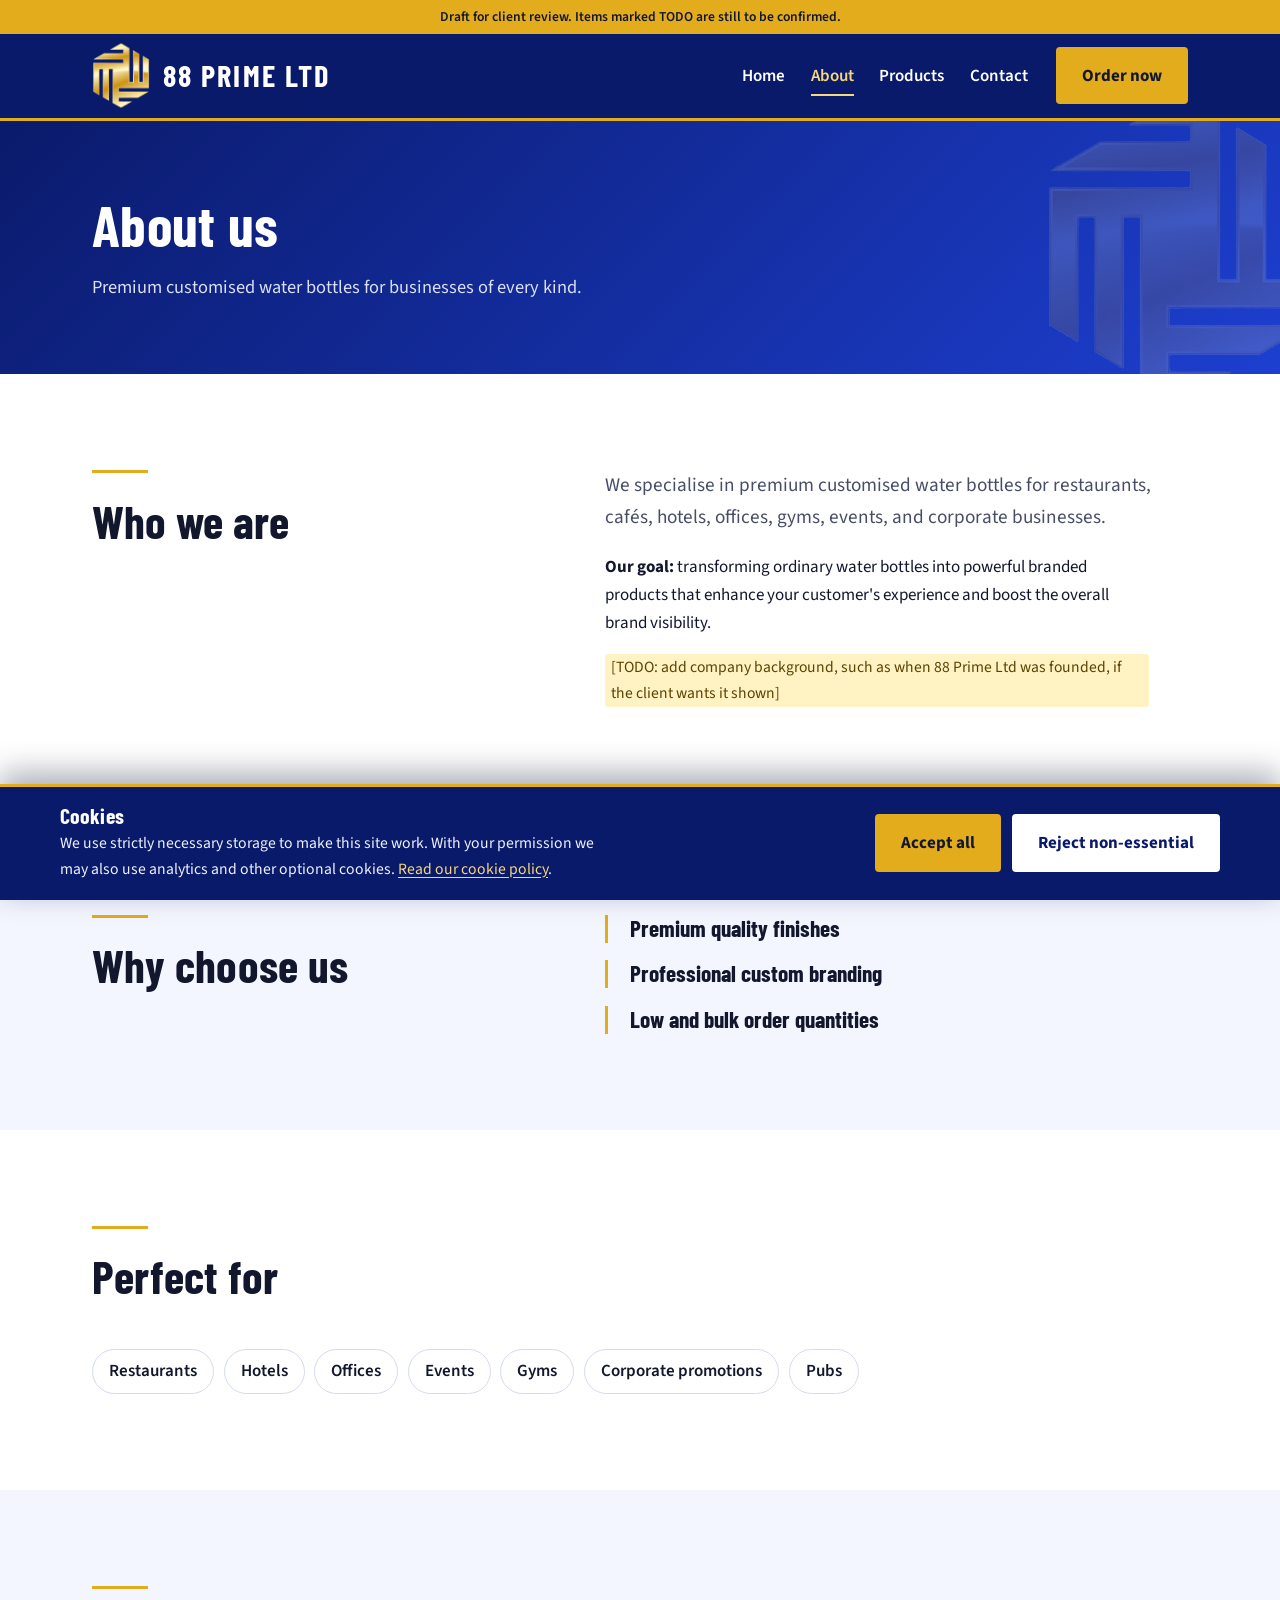
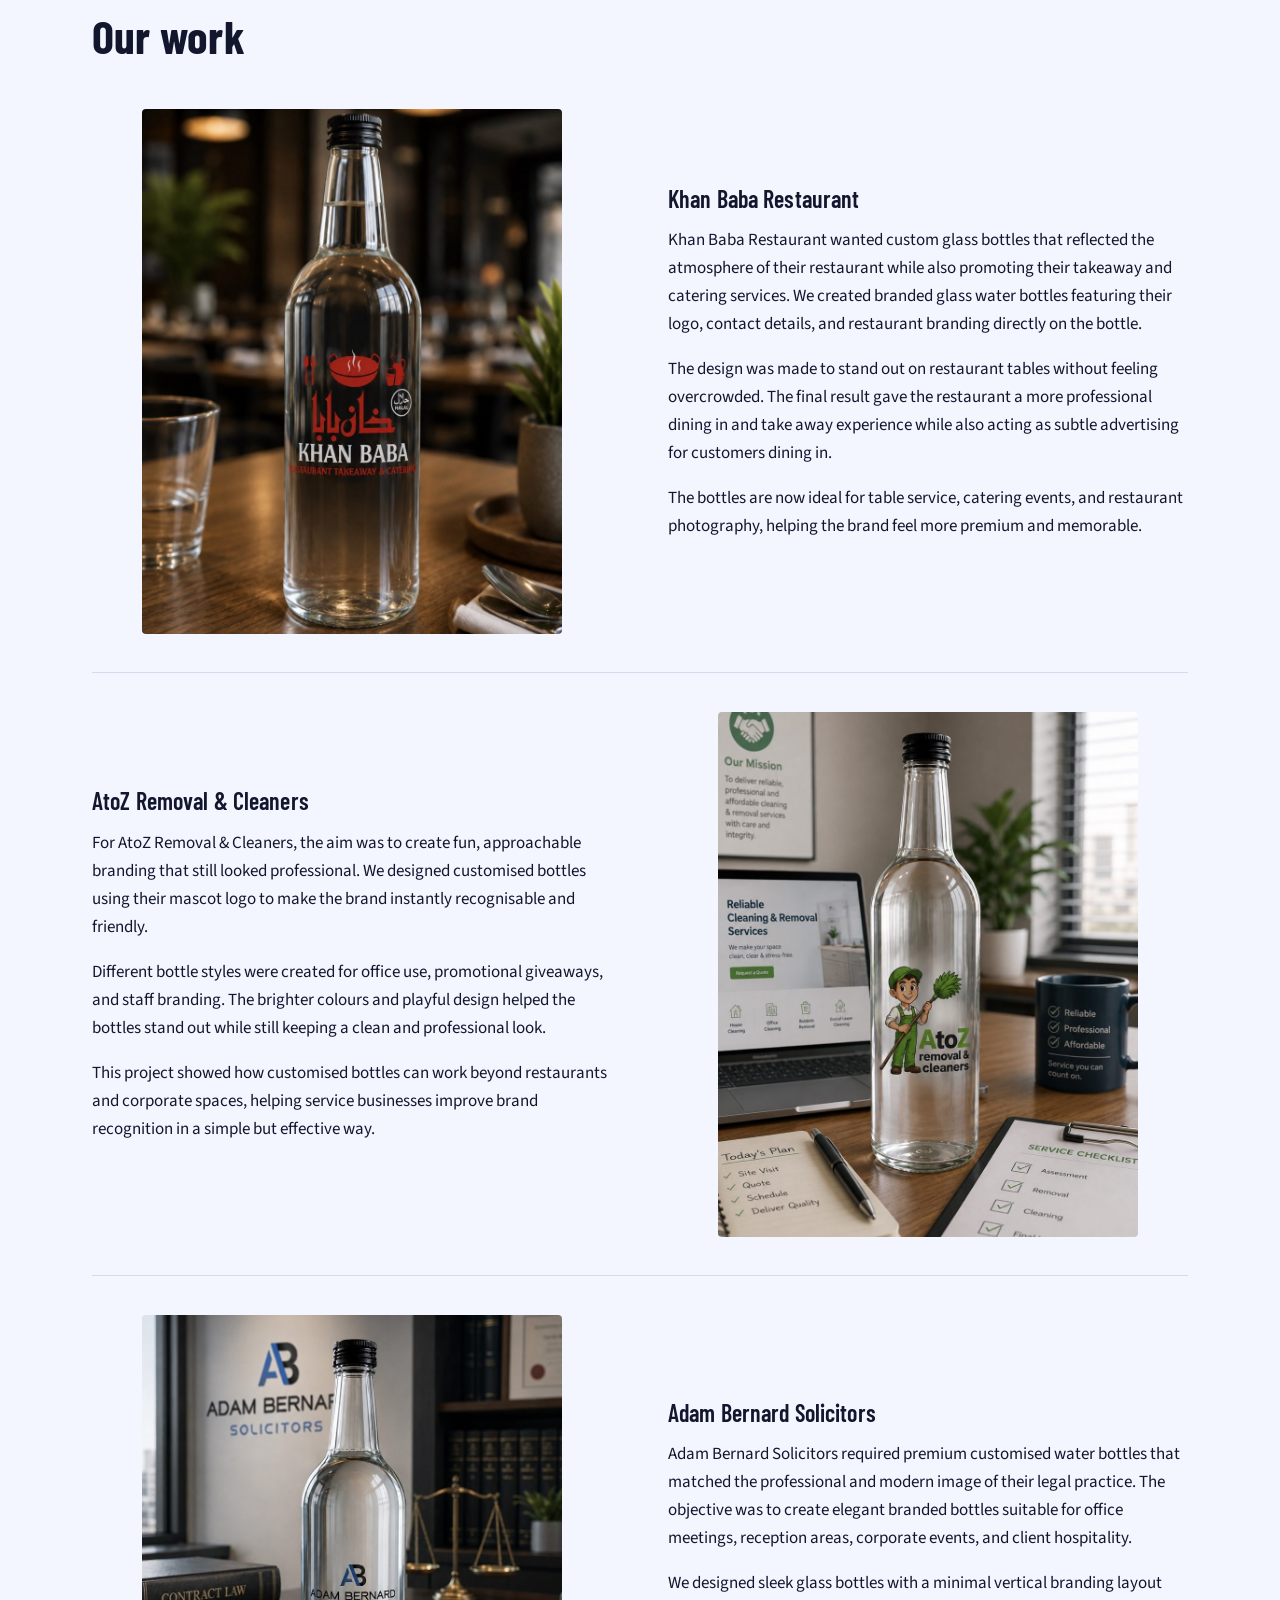
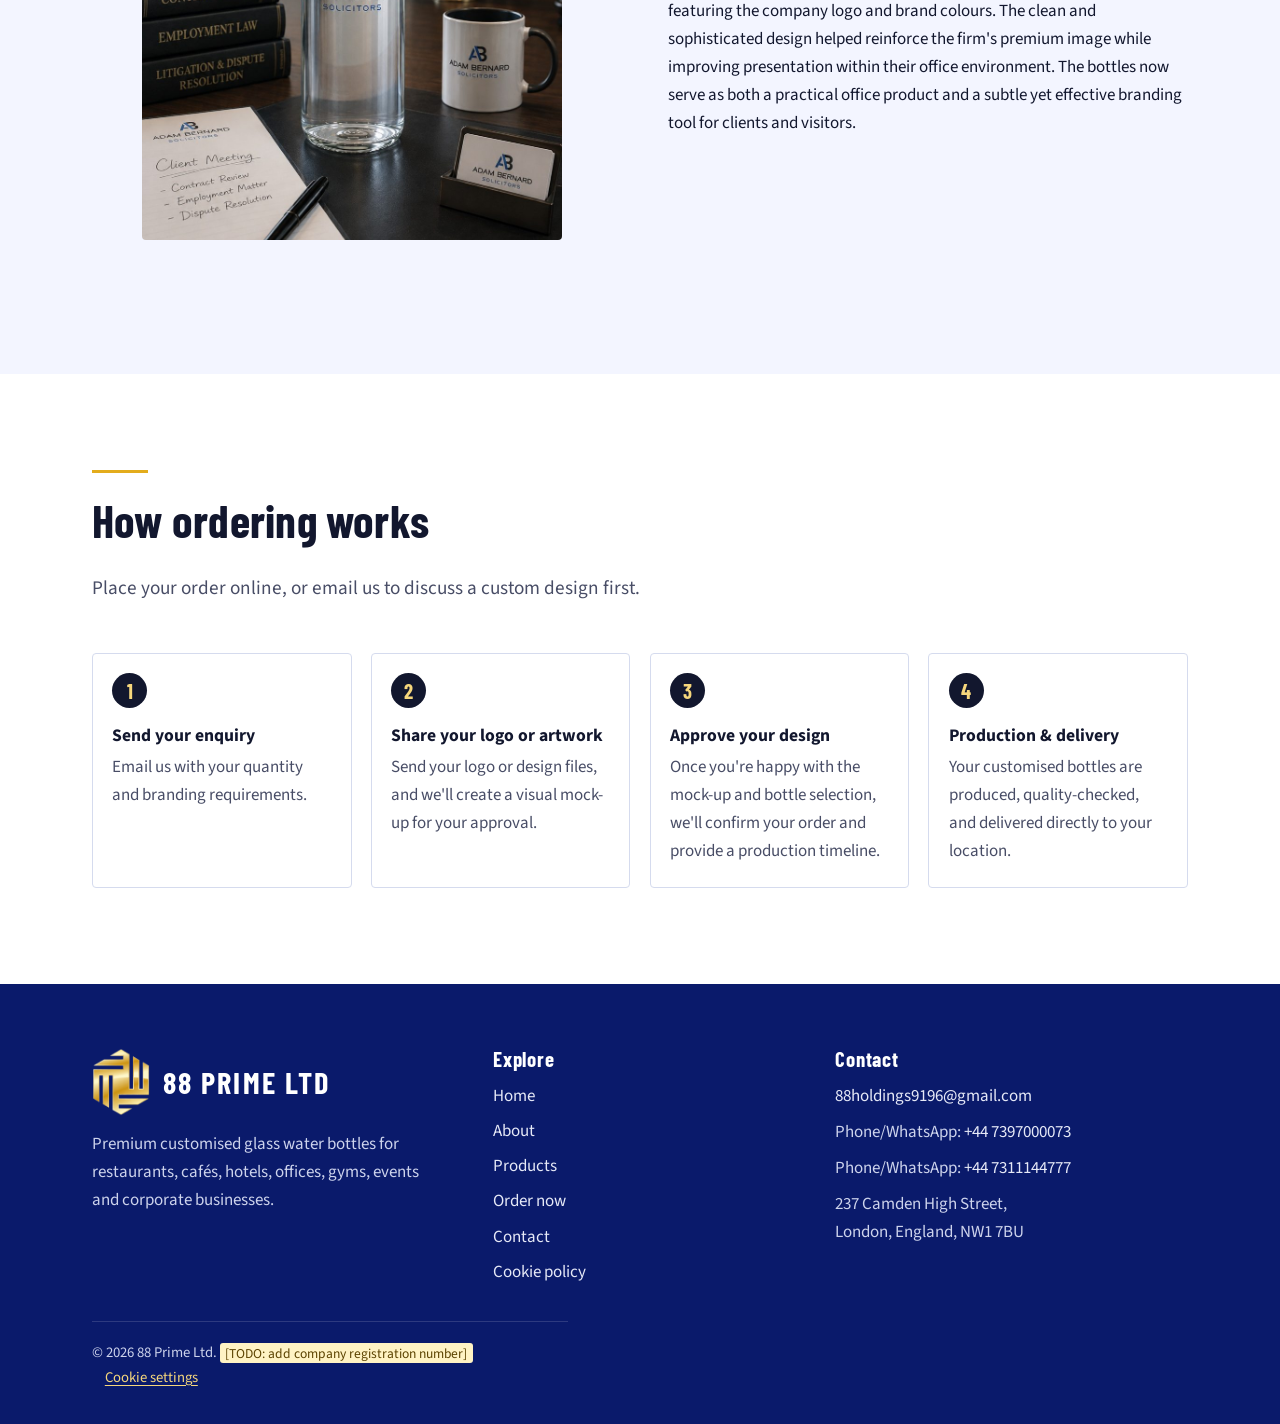
<file: about.html>
<!DOCTYPE html>
<html lang="en-GB">
<head>
  <meta charset="utf-8">
  <meta name="viewport" content="width=device-width, initial-scale=1">
  <title>About Us | 88 Prime Ltd</title>
  <meta name="description" content="Learn about 88 Prime Ltd, who we serve, our recent branded bottle projects for Khan Baba, AtoZ Removal & Cleaners and Adam Bernard Solicitors, and how ordering works.">
  <meta name="theme-color" content="#0b1850">
  <link rel="icon" type="image/png" href="assets/favicon.png">
  <link rel="preconnect" href="https://fonts.googleapis.com">
  <link rel="preconnect" href="https://fonts.gstatic.com" crossorigin>
  <link href="https://fonts.googleapis.com/css2?family=Barlow+Condensed:wght@600;700&family=Source+Sans+3:wght@400;600;700&display=swap" rel="stylesheet">
  <link rel="stylesheet" href="css/style.css">
</head>
<body>
  <a class="skip-link" href="#main">Skip to main content</a>
  <div class="draft-bar">Draft for client review. Items marked TODO are still to be confirmed.</div>

  <header class="site-header">
    <div class="container header-inner">
      <a class="brand" href="index.html" aria-label="88 Prime Ltd, home">
        <img src="assets/logo-mark.png" alt="" width="58" height="68">
        <span class="brand-name">88 Prime Ltd</span>
      </a>
      <button class="nav-toggle" type="button" aria-expanded="false" aria-controls="site-nav">
        <span class="sr-only">Open menu</span><span class="bars" aria-hidden="true"></span>
      </button>
      <nav id="site-nav" class="site-nav" aria-label="Main">
        <ul>
          <li><a href="index.html">Home</a></li>
          <li><a href="about.html">About</a></li>
          <li><a href="products.html">Products</a></li>
          <li><a href="contact.html">Contact</a></li>
        </ul>
        <a class="btn btn-gold nav-cta" href="order.html">Order now</a>
      </nav>
    </div>
  </header>

  <main id="main">

    <section class="page-banner">
      <div class="container">
        <h1>About us</h1>
        <p>Premium customised water bottles for businesses of every kind.</p>
      </div>
    </section>

    <section class="section" aria-labelledby="who-title">
      <div class="container split">
        <div>
          <hr class="rule">
          <h2 id="who-title">Who we are</h2>
        </div>
        <div>
          <p class="lede">We specialise in premium customised water bottles for restaurants, cafés, hotels, offices, gyms, events, and corporate businesses.</p>
          <p><strong>Our goal:</strong> transforming ordinary water bottles into powerful branded products that enhance your customer's experience and boost the overall brand visibility.</p>
          <p class="todo">[TODO: add company background, such as when 88 Prime Ltd was founded, if the client wants it shown]</p>
        </div>
      </div>
    </section>

    <section class="section section-mist" aria-labelledby="why-title">
      <div class="container split">
        <div>
          <hr class="rule">
          <h2 id="why-title">Why choose us</h2>
        </div>
        <ul class="why-list">
          <li><strong>Premium quality finishes</strong></li>
          <li><strong>Professional custom branding</strong></li>
          <li><strong>Low and bulk order quantities</strong></li>
        </ul>
      </div>
    </section>

    <section class="section" aria-labelledby="for-title">
      <div class="container">
        <div class="section-head">
          <hr class="rule">
          <h2 id="for-title">Perfect for</h2>
        </div>
        <ul class="chips">
          <li>Restaurants</li><li>Hotels</li><li>Offices</li><li>Events</li><li>Gyms</li><li>Corporate promotions</li><li>Pubs</li>
        </ul>
      </div>
    </section>

    <section class="section section-mist" id="work" aria-labelledby="work-title">
      <div class="container">
        <div class="section-head">
          <hr class="rule">
          <h2 id="work-title">Our work</h2>
        </div>

        <article class="case">
          <img src="assets/case-khan-baba.jpg" width="900" height="1200" loading="lazy" alt="Glass bottle printed with the red Khan Baba Restaurant logo, Arabic lettering and halal mark">
          <div>
            <h3>Khan Baba Restaurant</h3>
          <p>Khan Baba Restaurant wanted custom glass bottles that reflected the atmosphere of their restaurant while also promoting their takeaway and catering services. We created branded glass water bottles featuring their logo, contact details, and restaurant branding directly on the bottle.</p>
          <p>The design was made to stand out on restaurant tables without feeling overcrowded. The final result gave the restaurant a more professional dining in and take away experience while also acting as subtle advertising for customers dining in.</p>
          <p>The bottles are now ideal for table service, catering events, and restaurant photography, helping the brand feel more premium and memorable.</p>
          </div>
        </article>
        <article class="case">
          <img src="assets/case-atoz.jpg" width="900" height="1200" loading="lazy" alt="Glass bottle printed with the AtoZ Removal and Cleaners mascot logo on an office desk">
          <div>
            <h3>AtoZ Removal &amp; Cleaners</h3>
          <p>For AtoZ Removal &amp; Cleaners, the aim was to create fun, approachable branding that still looked professional. We designed customised bottles using their mascot logo to make the brand instantly recognisable and friendly.</p>
          <p>Different bottle styles were created for office use, promotional giveaways, and staff branding. The brighter colours and playful design helped the bottles stand out while still keeping a clean and professional look.</p>
          <p>This project showed how customised bottles can work beyond restaurants and corporate spaces, helping service businesses improve brand recognition in a simple but effective way.</p>
          </div>
        </article>
        <article class="case">
          <img src="assets/case-adam-bernard.jpg" width="900" height="1239" loading="lazy" alt="Glass bottle printed with the Adam Bernard Solicitors logo on a desk in a law office">
          <div>
            <h3>Adam Bernard Solicitors</h3>
          <p>Adam Bernard Solicitors required premium customised water bottles that matched the professional and modern image of their legal practice. The objective was to create elegant branded bottles suitable for office meetings, reception areas, corporate events, and client hospitality.</p>
          <p>We designed sleek glass bottles with a minimal vertical branding layout featuring the company logo and brand colours. The clean and sophisticated design helped reinforce the firm's premium image while improving presentation within their office environment. The bottles now serve as both a practical office product and a subtle yet effective branding tool for clients and visitors.</p>
          </div>
        </article>
      </div>
    </section>

    <section class="section" aria-labelledby="order-title">
      <div class="container">
        <div class="section-head">
          <hr class="rule">
          <h2 id="order-title">How ordering works</h2>
          <p class="lede">Place your order online, or email us to discuss a custom design first.</p>
        </div>
        <ol class="steps steps-4">
          <li><strong>Send your enquiry</strong><p>Email us with your quantity and branding requirements.</p></li>
          <li><strong>Share your logo or artwork</strong><p>Send your logo or design files, and we'll create a visual mock-up for your approval.</p></li>
          <li><strong>Approve your design</strong><p>Once you're happy with the mock-up and bottle selection, we'll confirm your order and provide a production timeline.</p></li>
          <li><strong>Production &amp; delivery</strong><p>Your customised bottles are produced, quality-checked, and delivered directly to your location.</p></li>
        </ol>
      </div>
    </section>
  </main>

  <footer class="site-footer">
    <div class="container">
      <div class="footer-grid">
        <div>
          <a class="brand" href="index.html" aria-label="88 Prime Ltd, home">
            <img src="assets/logo-mark.png" alt="" width="58" height="68">
            <span class="brand-name">88 Prime Ltd</span>
          </a>
          <p>Premium customised glass water bottles for restaurants, cafés, hotels, offices, gyms, events and corporate businesses.</p>
        </div>
        <div>
          <h2>Explore</h2>
          <ul class="footer-links">
            <li><a href="index.html">Home</a></li>
            <li><a href="about.html">About</a></li>
            <li><a href="products.html">Products</a></li>
              <li><a href="order.html">Order now</a></li>
            <li><a href="contact.html">Contact</a></li>
            <li><a href="cookies.html">Cookie policy</a></li>
          </ul>
        </div>
        <div>
          <h2>Contact</h2>
          <p><a href="mailto:88holdings9196@gmail.com">88holdings9196@gmail.com</a></p>
          <p>Phone/WhatsApp: <a href="tel:+447397000073">+44 7397000073</a></p>
          <p>Phone/WhatsApp: <a href="tel:+447311144777">+44 7311144777</a></p>
          <p>237 Camden High Street,<br>London, England, NW1 7BU</p>
        </div>
      </div>
      <p class="footer-bottom">&copy; <span id="year">2026</span> 88 Prime Ltd. <span class="todo">[TODO: add company registration number]</span> <button type="button" class="link-btn" data-cookie-settings>Cookie settings</button></p>
    </div>
  </footer>

  <script src="js/main.js"></script>
</body>
</html>
</file>
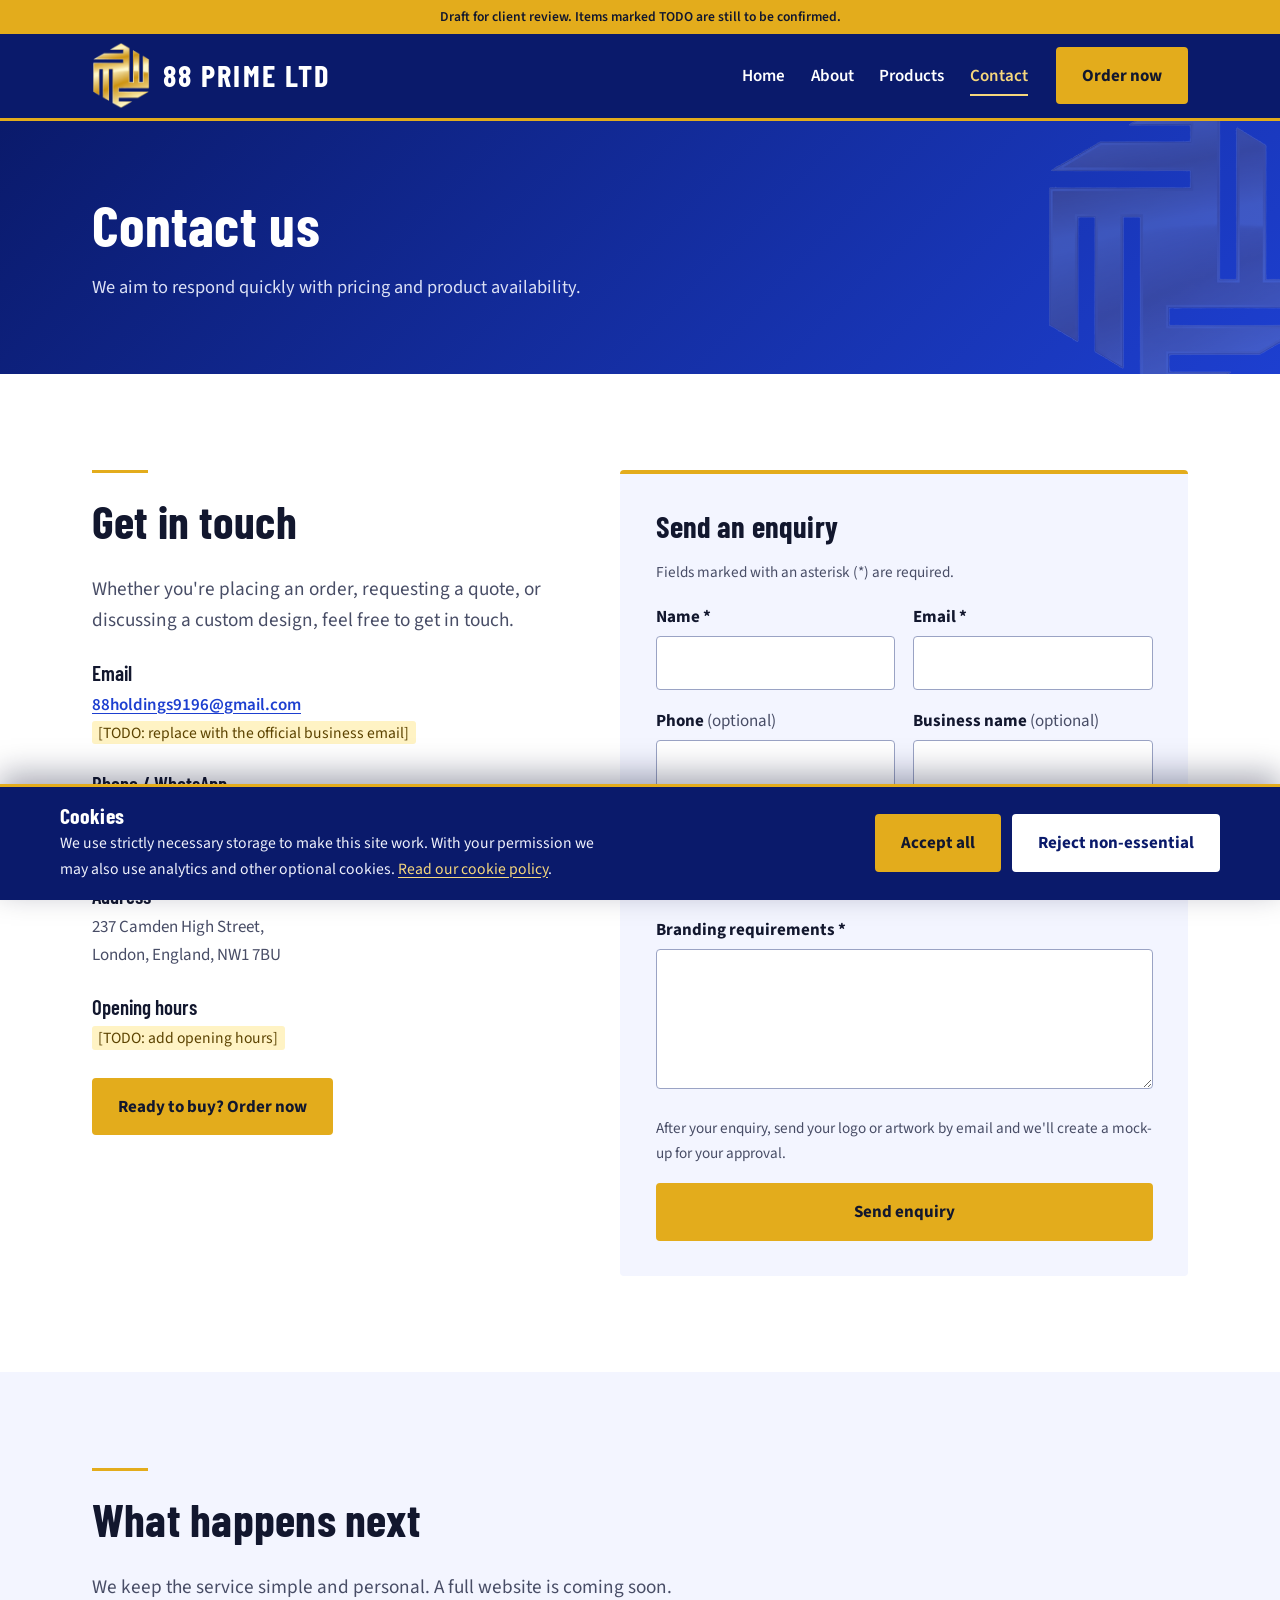
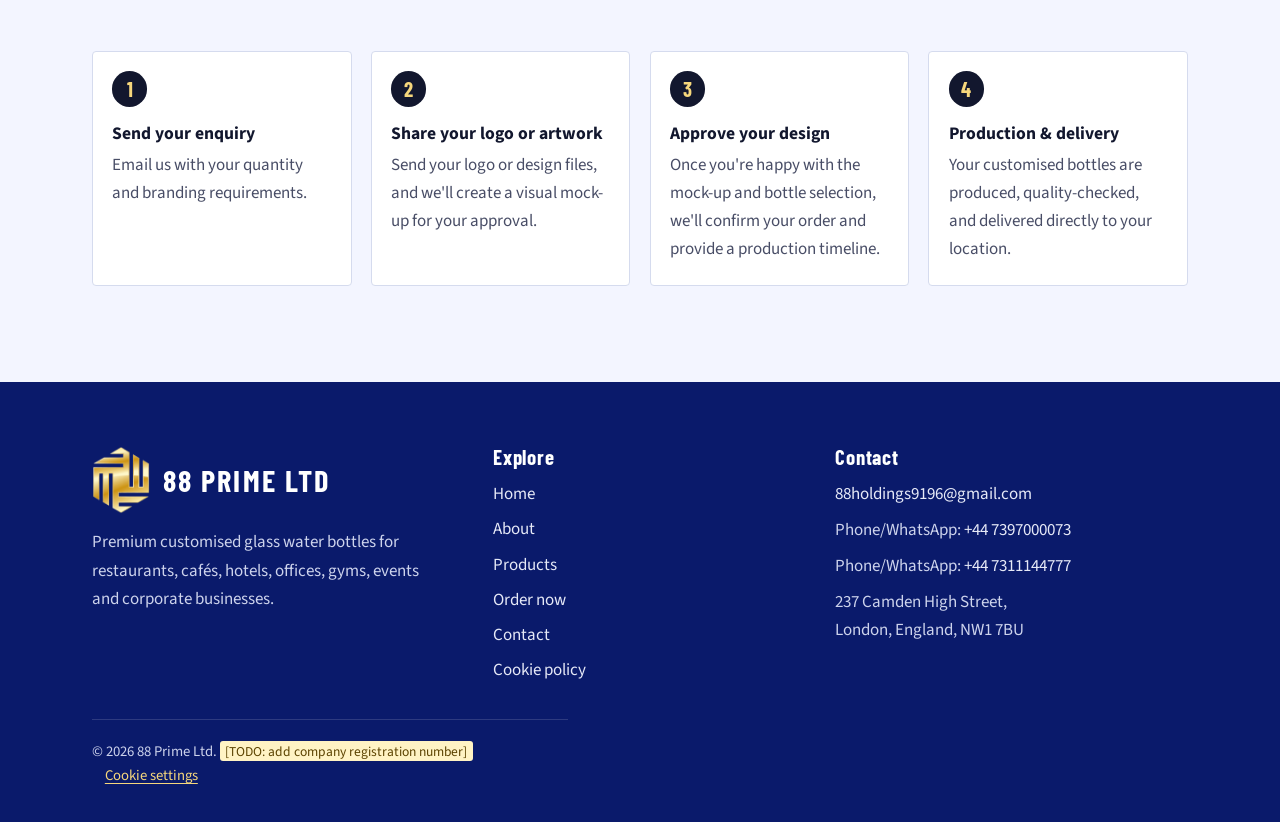
<file: contact.html>
<!DOCTYPE html>
<html lang="en-GB">
<head>
  <meta charset="utf-8">
  <meta name="viewport" content="width=device-width, initial-scale=1">
  <title>Contact & Request a Quote | 88 Prime Ltd</title>
  <meta name="description" content="Contact 88 Prime Ltd by email, phone or WhatsApp to request a quote or discuss custom branded glass water bottles. Based in Camden, London.">
  <meta name="theme-color" content="#0b1850">
  <link rel="icon" type="image/png" href="assets/favicon.png">
  <link rel="preconnect" href="https://fonts.googleapis.com">
  <link rel="preconnect" href="https://fonts.gstatic.com" crossorigin>
  <link href="https://fonts.googleapis.com/css2?family=Barlow+Condensed:wght@600;700&family=Source+Sans+3:wght@400;600;700&display=swap" rel="stylesheet">
  <link rel="stylesheet" href="css/style.css">
</head>
<body>
  <a class="skip-link" href="#main">Skip to main content</a>
  <div class="draft-bar">Draft for client review. Items marked TODO are still to be confirmed.</div>

  <header class="site-header">
    <div class="container header-inner">
      <a class="brand" href="index.html" aria-label="88 Prime Ltd, home">
        <img src="assets/logo-mark.png" alt="" width="58" height="68">
        <span class="brand-name">88 Prime Ltd</span>
      </a>
      <button class="nav-toggle" type="button" aria-expanded="false" aria-controls="site-nav">
        <span class="sr-only">Open menu</span><span class="bars" aria-hidden="true"></span>
      </button>
      <nav id="site-nav" class="site-nav" aria-label="Main">
        <ul>
          <li><a href="index.html">Home</a></li>
          <li><a href="about.html">About</a></li>
          <li><a href="products.html">Products</a></li>
          <li><a href="contact.html">Contact</a></li>
        </ul>
        <a class="btn btn-gold nav-cta" href="order.html">Order now</a>
      </nav>
    </div>
  </header>

  <main id="main">

    <section class="page-banner">
      <div class="container">
        <h1>Contact us</h1>
        <p>We aim to respond quickly with pricing and product availability.</p>
      </div>
    </section>

    <section class="section" aria-labelledby="touch-title">
      <div class="container contact-grid">
        <div>
          <hr class="rule">
          <h2 id="touch-title">Get in touch</h2>
          <p class="lede">Whether you're placing an order, requesting a quote, or discussing a custom design, feel free to get in touch.</p>
          <dl class="contact-list">
            <div><dt>Email</dt><dd><a href="mailto:88holdings9196@gmail.com">88holdings9196@gmail.com</a><br><span class="todo">[TODO: replace with the official business email]</span></dd></div>
            <div><dt>Phone / WhatsApp</dt><dd><a href="tel:+447397000073">+44 7397000073</a><br><a href="tel:+447311144777">+44 7311144777</a></dd></div>
            <div><dt>Address</dt><dd>237 Camden High Street,<br>London, England, NW1 7BU</dd></div>
            <div><dt>Opening hours</dt><dd><span class="todo">[TODO: add opening hours]</span></dd></div>
          </dl>
          <p style="margin-top:1.6rem"><a class="btn btn-gold" href="order.html">Ready to buy? Order now</a></p>
        </div>

        <form class="form" id="enquiry-form" novalidate>
          <h2 class="form-title">Send an enquiry</h2>
          <p class="form-hint">Fields marked with an asterisk (*) are required.</p>

          <div class="form-row two">
            <div class="field">
              <label for="name">Name *</label>
              <input id="name" name="name" type="text" autocomplete="name" required aria-describedby="name-err">
              <p class="error-msg" id="name-err"></p>
            </div>
            <div class="field">
              <label for="email">Email *</label>
              <input id="email" name="email" type="email" autocomplete="email" required aria-describedby="email-err">
              <p class="error-msg" id="email-err"></p>
            </div>
          </div>

          <div class="form-row two">
            <div class="field">
              <label for="phone">Phone <span class="optional">(optional)</span></label>
              <input id="phone" name="phone" type="tel" autocomplete="tel">
            </div>
            <div class="field">
              <label for="company">Business name <span class="optional">(optional)</span></label>
              <input id="company" name="company" type="text" autocomplete="organization">
            </div>
          </div>

          <div class="form-row two">
            <div class="field">
              <label for="size">Bottle <span class="optional">(optional)</span></label>
              <select id="size" name="size">
                <option value="">Not sure yet</option>
                <option>330ml glass still water</option>
                <option>330ml glass sparkling water</option>
                <option>750ml glass still water</option>
                <option>750ml glass sparkling water</option>
              </select>
            </div>
            <div class="field">
              <label for="quantity">Quantity *</label>
              <input id="quantity" name="quantity" type="text" inputmode="numeric" required aria-describedby="quantity-err">
              <p class="error-msg" id="quantity-err"></p>
            </div>
          </div>

          <div class="field">
            <label for="message">Branding requirements *</label>
            <textarea id="message" name="message" required aria-describedby="message-err"></textarea>
            <p class="error-msg" id="message-err"></p>
          </div>

          <p class="form-hint">After your enquiry, send your logo or artwork by email and we'll create a mock-up for your approval.</p>
          <button class="btn btn-gold" type="submit">Send enquiry</button>
          <p class="form-status" id="form-status" role="status" tabindex="-1"></p>
        </form>
      </div>
    </section>

    <section class="section section-mist" aria-labelledby="order-title">
      <div class="container">
        <div class="section-head">
          <hr class="rule">
          <h2 id="order-title">What happens next</h2>
          <p class="lede">We keep the service simple and personal. A full website is coming soon.</p>
        </div>
        <ol class="steps steps-4">
          <li><strong>Send your enquiry</strong><p>Email us with your quantity and branding requirements.</p></li>
          <li><strong>Share your logo or artwork</strong><p>Send your logo or design files, and we'll create a visual mock-up for your approval.</p></li>
          <li><strong>Approve your design</strong><p>Once you're happy with the mock-up and bottle selection, we'll confirm your order and provide a production timeline.</p></li>
          <li><strong>Production &amp; delivery</strong><p>Your customised bottles are produced, quality-checked, and delivered directly to your location.</p></li>
        </ol>
      </div>
    </section>
  </main>

  <footer class="site-footer">
    <div class="container">
      <div class="footer-grid">
        <div>
          <a class="brand" href="index.html" aria-label="88 Prime Ltd, home">
            <img src="assets/logo-mark.png" alt="" width="58" height="68">
            <span class="brand-name">88 Prime Ltd</span>
          </a>
          <p>Premium customised glass water bottles for restaurants, cafés, hotels, offices, gyms, events and corporate businesses.</p>
        </div>
        <div>
          <h2>Explore</h2>
          <ul class="footer-links">
            <li><a href="index.html">Home</a></li>
            <li><a href="about.html">About</a></li>
            <li><a href="products.html">Products</a></li>
              <li><a href="order.html">Order now</a></li>
            <li><a href="contact.html">Contact</a></li>
            <li><a href="cookies.html">Cookie policy</a></li>
          </ul>
        </div>
        <div>
          <h2>Contact</h2>
          <p><a href="mailto:88holdings9196@gmail.com">88holdings9196@gmail.com</a></p>
          <p>Phone/WhatsApp: <a href="tel:+447397000073">+44 7397000073</a></p>
          <p>Phone/WhatsApp: <a href="tel:+447311144777">+44 7311144777</a></p>
          <p>237 Camden High Street,<br>London, England, NW1 7BU</p>
        </div>
      </div>
      <p class="footer-bottom">&copy; <span id="year">2026</span> 88 Prime Ltd. <span class="todo">[TODO: add company registration number]</span> <button type="button" class="link-btn" data-cookie-settings>Cookie settings</button></p>
    </div>
  </footer>

  <script src="js/main.js"></script>
</body>
</html>
</file>
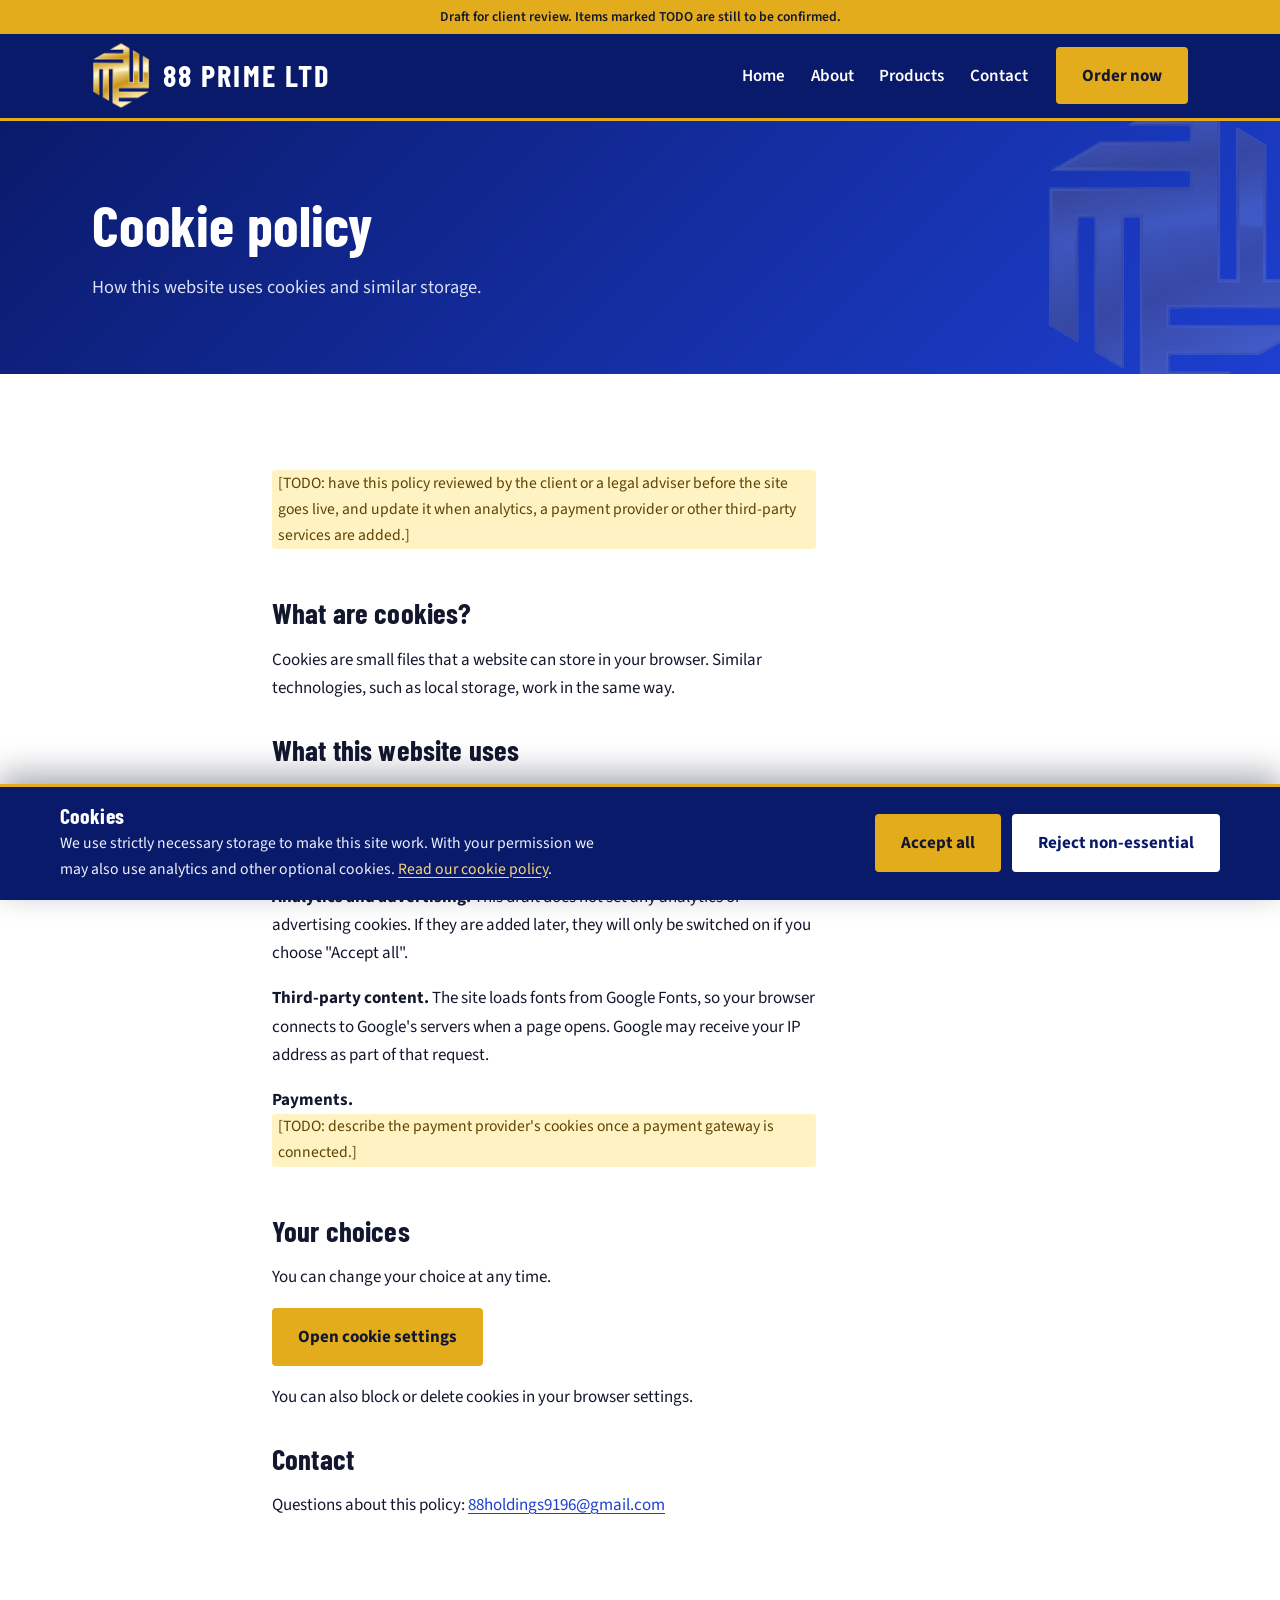
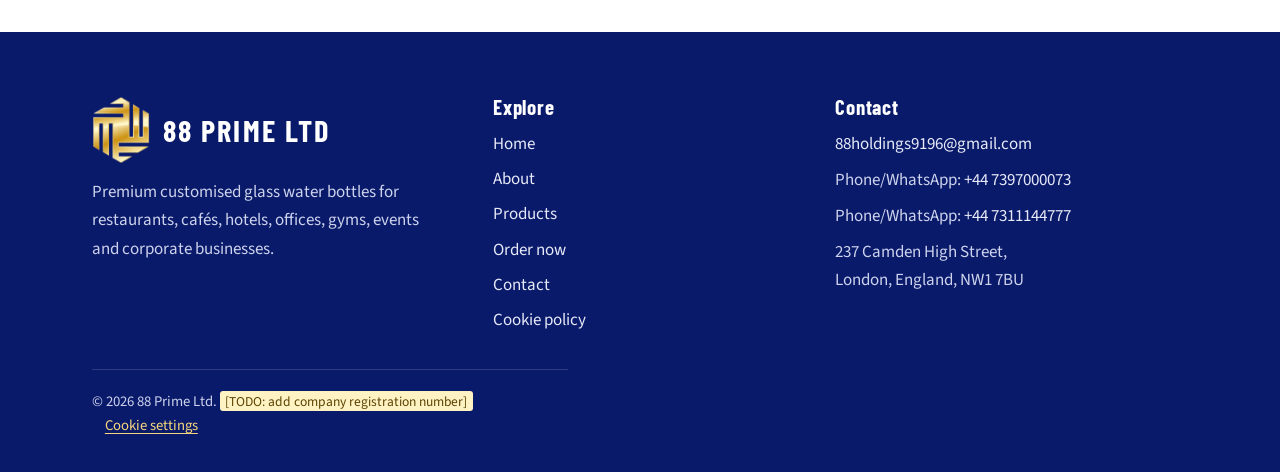
<file: cookies.html>
<!DOCTYPE html>
<html lang="en-GB">
<head>
  <meta charset="utf-8">
  <meta name="viewport" content="width=device-width, initial-scale=1">
  <title>Cookie Policy | 88 Prime Ltd</title>
  <meta name="description" content="How 88 Prime Ltd uses cookies and similar storage on this website, and how to change your cookie choices.">
  <meta name="theme-color" content="#0b1850">
  <link rel="icon" type="image/png" href="assets/favicon.png">
  <link rel="preconnect" href="https://fonts.googleapis.com">
  <link rel="preconnect" href="https://fonts.gstatic.com" crossorigin>
  <link href="https://fonts.googleapis.com/css2?family=Barlow+Condensed:wght@600;700&family=Source+Sans+3:wght@400;600;700&display=swap" rel="stylesheet">
  <link rel="stylesheet" href="css/style.css">
</head>
<body>
  <a class="skip-link" href="#main">Skip to main content</a>
  <div class="draft-bar">Draft for client review. Items marked TODO are still to be confirmed.</div>

  <header class="site-header">
    <div class="container header-inner">
      <a class="brand" href="index.html" aria-label="88 Prime Ltd, home">
        <img src="assets/logo-mark.png" alt="" width="58" height="68">
        <span class="brand-name">88 Prime Ltd</span>
      </a>
      <button class="nav-toggle" type="button" aria-expanded="false" aria-controls="site-nav">
        <span class="sr-only">Open menu</span><span class="bars" aria-hidden="true"></span>
      </button>
      <nav id="site-nav" class="site-nav" aria-label="Main">
        <ul>
          <li><a href="index.html">Home</a></li>
          <li><a href="about.html">About</a></li>
          <li><a href="products.html">Products</a></li>
          <li><a href="contact.html">Contact</a></li>
        </ul>
        <a class="btn btn-gold nav-cta" href="order.html">Order now</a>
      </nav>
    </div>
  </header>

  <main id="main">

    <section class="page-banner">
      <div class="container">
        <h1>Cookie policy</h1>
        <p>How this website uses cookies and similar storage.</p>
      </div>
    </section>

    <section class="section">
      <div class="container prose">
        <p class="todo">[TODO: have this policy reviewed by the client or a legal adviser before the site goes live, and update it when analytics, a payment provider or other third-party services are added.]</p>

        <h2>What are cookies?</h2>
        <p>Cookies are small files that a website can store in your browser. Similar technologies, such as local storage, work in the same way.</p>

        <h2>What this website uses</h2>
        <p><strong>Strictly necessary.</strong> The site remembers your cookie choice in your browser's local storage, so the cookie notice does not appear on every page. This does not need your consent.</p>
        <p><strong>Analytics and advertising.</strong> This draft does not set any analytics or advertising cookies. If they are added later, they will only be switched on if you choose "Accept all".</p>
        <p><strong>Third-party content.</strong> The site loads fonts from Google Fonts, so your browser connects to Google's servers when a page opens. Google may receive your IP address as part of that request.</p>
        <p><strong>Payments.</strong> <span class="todo">[TODO: describe the payment provider's cookies once a payment gateway is connected.]</span></p>

        <h2>Your choices</h2>
        <p>You can change your choice at any time.</p>
        <p><button type="button" class="btn btn-gold" data-cookie-settings>Open cookie settings</button></p>
        <p>You can also block or delete cookies in your browser settings.</p>

        <h2>Contact</h2>
        <p>Questions about this policy: <a href="mailto:88holdings9196@gmail.com">88holdings9196@gmail.com</a></p>
      </div>
    </section>
  </main>

  <footer class="site-footer">
    <div class="container">
      <div class="footer-grid">
        <div>
          <a class="brand" href="index.html" aria-label="88 Prime Ltd, home">
            <img src="assets/logo-mark.png" alt="" width="58" height="68">
            <span class="brand-name">88 Prime Ltd</span>
          </a>
          <p>Premium customised glass water bottles for restaurants, cafés, hotels, offices, gyms, events and corporate businesses.</p>
        </div>
        <div>
          <h2>Explore</h2>
          <ul class="footer-links">
            <li><a href="index.html">Home</a></li>
            <li><a href="about.html">About</a></li>
            <li><a href="products.html">Products</a></li>
              <li><a href="order.html">Order now</a></li>
            <li><a href="contact.html">Contact</a></li>
            <li><a href="cookies.html">Cookie policy</a></li>
          </ul>
        </div>
        <div>
          <h2>Contact</h2>
          <p><a href="mailto:88holdings9196@gmail.com">88holdings9196@gmail.com</a></p>
          <p>Phone/WhatsApp: <a href="tel:+447397000073">+44 7397000073</a></p>
          <p>Phone/WhatsApp: <a href="tel:+447311144777">+44 7311144777</a></p>
          <p>237 Camden High Street,<br>London, England, NW1 7BU</p>
        </div>
      </div>
      <p class="footer-bottom">&copy; <span id="year">2026</span> 88 Prime Ltd. <span class="todo">[TODO: add company registration number]</span> <button type="button" class="link-btn" data-cookie-settings>Cookie settings</button></p>
    </div>
  </footer>

  <script src="js/main.js"></script>
</body>
</html>
</file>
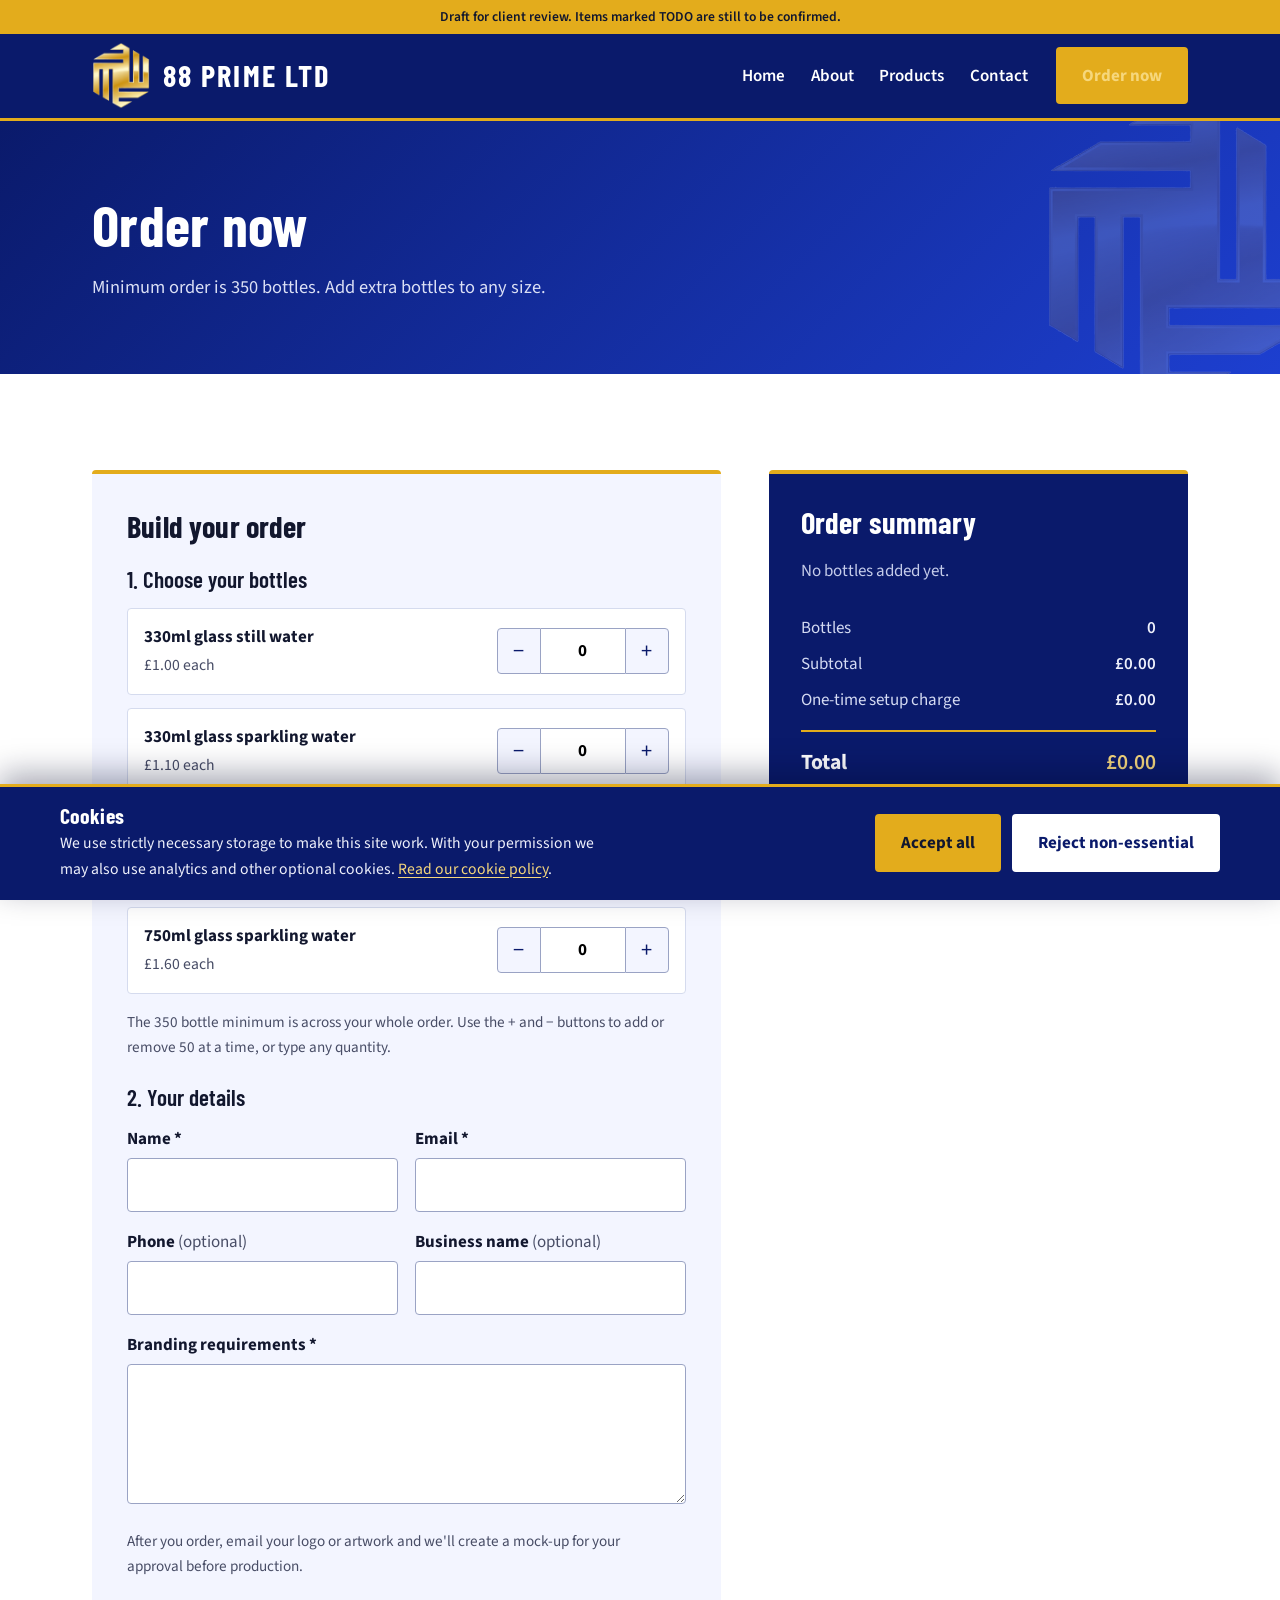
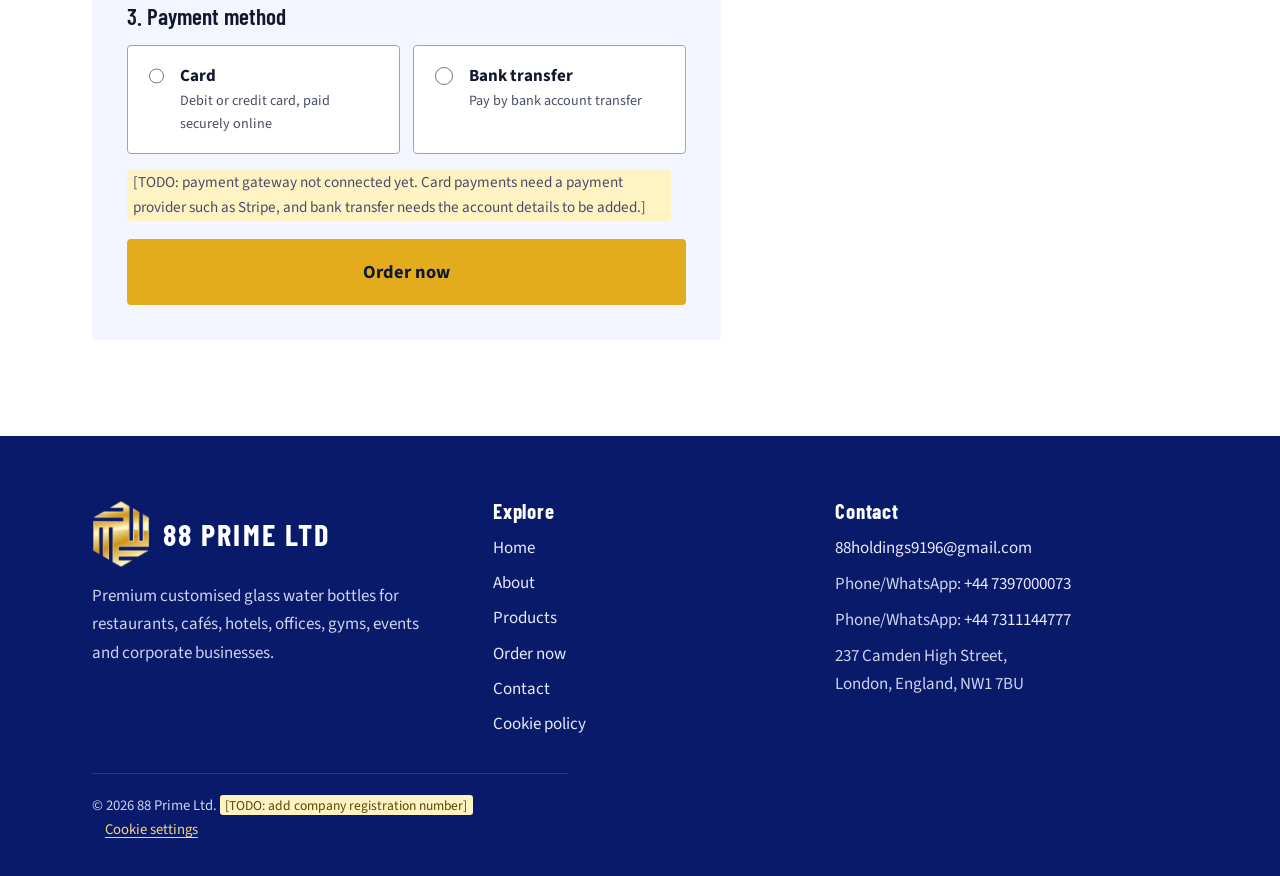
<file: order.html>
<!DOCTYPE html>
<html lang="en-GB">
<head>
  <meta charset="utf-8">
  <meta name="viewport" content="width=device-width, initial-scale=1">
  <title>Order Custom Glass Water Bottles | 88 Prime Ltd</title>
  <meta name="description" content="Order custom branded 330ml and 750ml glass water bottles online. Minimum order 350 bottles, with the option to add extra. One-time setup charge £40.">
  <meta name="theme-color" content="#0b1850">
  <link rel="icon" type="image/png" href="assets/favicon.png">
  <link rel="preconnect" href="https://fonts.googleapis.com">
  <link rel="preconnect" href="https://fonts.gstatic.com" crossorigin>
  <link href="https://fonts.googleapis.com/css2?family=Barlow+Condensed:wght@600;700&family=Source+Sans+3:wght@400;600;700&display=swap" rel="stylesheet">
  <link rel="stylesheet" href="css/style.css">
</head>
<body>
  <a class="skip-link" href="#main">Skip to main content</a>
  <div class="draft-bar">Draft for client review. Items marked TODO are still to be confirmed.</div>

  <header class="site-header">
    <div class="container header-inner">
      <a class="brand" href="index.html" aria-label="88 Prime Ltd, home">
        <img src="assets/logo-mark.png" alt="" width="58" height="68">
        <span class="brand-name">88 Prime Ltd</span>
      </a>
      <button class="nav-toggle" type="button" aria-expanded="false" aria-controls="site-nav">
        <span class="sr-only">Open menu</span><span class="bars" aria-hidden="true"></span>
      </button>
      <nav id="site-nav" class="site-nav" aria-label="Main">
        <ul>
          <li><a href="index.html">Home</a></li>
          <li><a href="about.html">About</a></li>
          <li><a href="products.html">Products</a></li>
          <li><a href="contact.html">Contact</a></li>
        </ul>
        <a class="btn btn-gold nav-cta" href="order.html">Order now</a>
      </nav>
    </div>
  </header>

  <main id="main">

    <section class="page-banner">
      <div class="container">
        <h1>Order now</h1>
        <p>Minimum order is 350 bottles. Add extra bottles to any size.</p>
      </div>
    </section>

    <section class="section" aria-labelledby="build-title">
      <div class="container order-grid">
        <form class="form" id="order-form" novalidate>
          <h2 id="build-title" class="form-title">Build your order</h2>

          <fieldset class="fieldset">
            <legend>1. Choose your bottles</legend>
            <div class="order-lines">
            <div class="line">
              <div class="line-info">
                <label for="qty-330-still">330ml glass still water</label>
                <span class="line-price">£1.00 each</span>
              </div>
              <div class="stepper">
                <button type="button" class="step" data-target="qty-330-still" data-dir="-1" aria-label="Remove 50 bottles of 330ml glass still water">&minus;</button>
                <input id="qty-330-still" name="qty-330-still" type="number" inputmode="numeric" min="0" step="1" value="0" data-price="1.00" data-label="330ml glass still water">
                <button type="button" class="step" data-target="qty-330-still" data-dir="1" aria-label="Add 50 bottles of 330ml glass still water">+</button>
              </div>
            </div>
            <div class="line">
              <div class="line-info">
                <label for="qty-330-sparkling">330ml glass sparkling water</label>
                <span class="line-price">£1.10 each</span>
              </div>
              <div class="stepper">
                <button type="button" class="step" data-target="qty-330-sparkling" data-dir="-1" aria-label="Remove 50 bottles of 330ml glass sparkling water">&minus;</button>
                <input id="qty-330-sparkling" name="qty-330-sparkling" type="number" inputmode="numeric" min="0" step="1" value="0" data-price="1.10" data-label="330ml glass sparkling water">
                <button type="button" class="step" data-target="qty-330-sparkling" data-dir="1" aria-label="Add 50 bottles of 330ml glass sparkling water">+</button>
              </div>
            </div>
            <div class="line">
              <div class="line-info">
                <label for="qty-750-still">750ml glass still water</label>
                <span class="line-price">£1.50 each</span>
              </div>
              <div class="stepper">
                <button type="button" class="step" data-target="qty-750-still" data-dir="-1" aria-label="Remove 50 bottles of 750ml glass still water">&minus;</button>
                <input id="qty-750-still" name="qty-750-still" type="number" inputmode="numeric" min="0" step="1" value="0" data-price="1.50" data-label="750ml glass still water">
                <button type="button" class="step" data-target="qty-750-still" data-dir="1" aria-label="Add 50 bottles of 750ml glass still water">+</button>
              </div>
            </div>
            <div class="line">
              <div class="line-info">
                <label for="qty-750-sparkling">750ml glass sparkling water</label>
                <span class="line-price">£1.60 each</span>
              </div>
              <div class="stepper">
                <button type="button" class="step" data-target="qty-750-sparkling" data-dir="-1" aria-label="Remove 50 bottles of 750ml glass sparkling water">&minus;</button>
                <input id="qty-750-sparkling" name="qty-750-sparkling" type="number" inputmode="numeric" min="0" step="1" value="0" data-price="1.60" data-label="750ml glass sparkling water">
                <button type="button" class="step" data-target="qty-750-sparkling" data-dir="1" aria-label="Add 50 bottles of 750ml glass sparkling water">+</button>
              </div>
            </div>
            </div>
            <p class="form-hint">The 350 bottle minimum is across your whole order. Use the + and &minus; buttons to add or remove 50 at a time, or type any quantity.</p>
            <p class="error-msg" id="units-err" role="alert"></p>
          </fieldset>

          <fieldset class="fieldset">
            <legend>2. Your details</legend>
            <div class="form-row two">
              <div class="field">
                <label for="o-name">Name *</label>
                <input id="o-name" name="name" type="text" autocomplete="name" required aria-describedby="o-name-err">
                <p class="error-msg" id="o-name-err"></p>
              </div>
              <div class="field">
                <label for="o-email">Email *</label>
                <input id="o-email" name="email" type="email" autocomplete="email" required aria-describedby="o-email-err">
                <p class="error-msg" id="o-email-err"></p>
              </div>
            </div>
            <div class="form-row two">
              <div class="field">
                <label for="o-phone">Phone <span class="optional">(optional)</span></label>
                <input id="o-phone" name="phone" type="tel" autocomplete="tel">
              </div>
              <div class="field">
                <label for="o-company">Business name <span class="optional">(optional)</span></label>
                <input id="o-company" name="company" type="text" autocomplete="organization">
              </div>
            </div>
            <div class="field">
              <label for="o-message">Branding requirements *</label>
              <textarea id="o-message" name="message" required aria-describedby="o-message-err"></textarea>
              <p class="error-msg" id="o-message-err"></p>
            </div>
            <p class="form-hint">After you order, email your logo or artwork and we'll create a mock-up for your approval before production.</p>
          </fieldset>

          <fieldset class="fieldset">
            <legend>3. Payment method</legend>
            <div class="pay-options">
              <label class="pay-option">
                <input type="radio" name="payment" value="card" required>
                <span><strong>Card</strong><small>Debit or credit card, paid securely online</small></span>
              </label>
              <label class="pay-option">
                <input type="radio" name="payment" value="bank-transfer">
                <span><strong>Bank transfer</strong><small>Pay by bank account transfer</small></span>
              </label>
            </div>
            <p class="error-msg" id="pay-err" role="alert"></p>
            <p class="form-hint todo">[TODO: payment gateway not connected yet. Card payments need a payment provider such as Stripe, and bank transfer needs the account details to be added.]</p>
          </fieldset>

          <button class="btn btn-gold btn-lg" type="submit">Order now</button>
          <p class="form-status" id="order-status" role="status" tabindex="-1"></p>
        </form>

        <aside class="summary" aria-labelledby="sum-title">
          <h2 id="sum-title">Order summary</h2>
          <ul class="sum-lines" id="sum-lines"><li class="sum-empty">No bottles added yet.</li></ul>
          <dl class="sum-totals">
            <div><dt>Bottles</dt><dd id="sum-units">0</dd></div>
            <div><dt>Subtotal</dt><dd id="sum-sub">£0.00</dd></div>
            <div><dt>One-time setup charge</dt><dd id="sum-setup">£0.00</dd></div>
            <div class="sum-total"><dt>Total</dt><dd id="sum-total">£0.00</dd></div>
          </dl>
          <p class="sum-min" id="sum-min" role="status"></p>
          <p class="form-hint todo">[TODO: confirm VAT and delivery costs]</p>
        </aside>
      </div>
    </section>
  </main>

  <footer class="site-footer">
    <div class="container">
      <div class="footer-grid">
        <div>
          <a class="brand" href="index.html" aria-label="88 Prime Ltd, home">
            <img src="assets/logo-mark.png" alt="" width="58" height="68">
            <span class="brand-name">88 Prime Ltd</span>
          </a>
          <p>Premium customised glass water bottles for restaurants, cafés, hotels, offices, gyms, events and corporate businesses.</p>
        </div>
        <div>
          <h2>Explore</h2>
          <ul class="footer-links">
            <li><a href="index.html">Home</a></li>
            <li><a href="about.html">About</a></li>
            <li><a href="products.html">Products</a></li>
              <li><a href="order.html">Order now</a></li>
            <li><a href="contact.html">Contact</a></li>
            <li><a href="cookies.html">Cookie policy</a></li>
          </ul>
        </div>
        <div>
          <h2>Contact</h2>
          <p><a href="mailto:88holdings9196@gmail.com">88holdings9196@gmail.com</a></p>
          <p>Phone/WhatsApp: <a href="tel:+447397000073">+44 7397000073</a></p>
          <p>Phone/WhatsApp: <a href="tel:+447311144777">+44 7311144777</a></p>
          <p>237 Camden High Street,<br>London, England, NW1 7BU</p>
        </div>
      </div>
      <p class="footer-bottom">&copy; <span id="year">2026</span> 88 Prime Ltd. <span class="todo">[TODO: add company registration number]</span> <button type="button" class="link-btn" data-cookie-settings>Cookie settings</button></p>
    </div>
  </footer>

  <script src="js/main.js"></script>
</body>
</html>
</file>
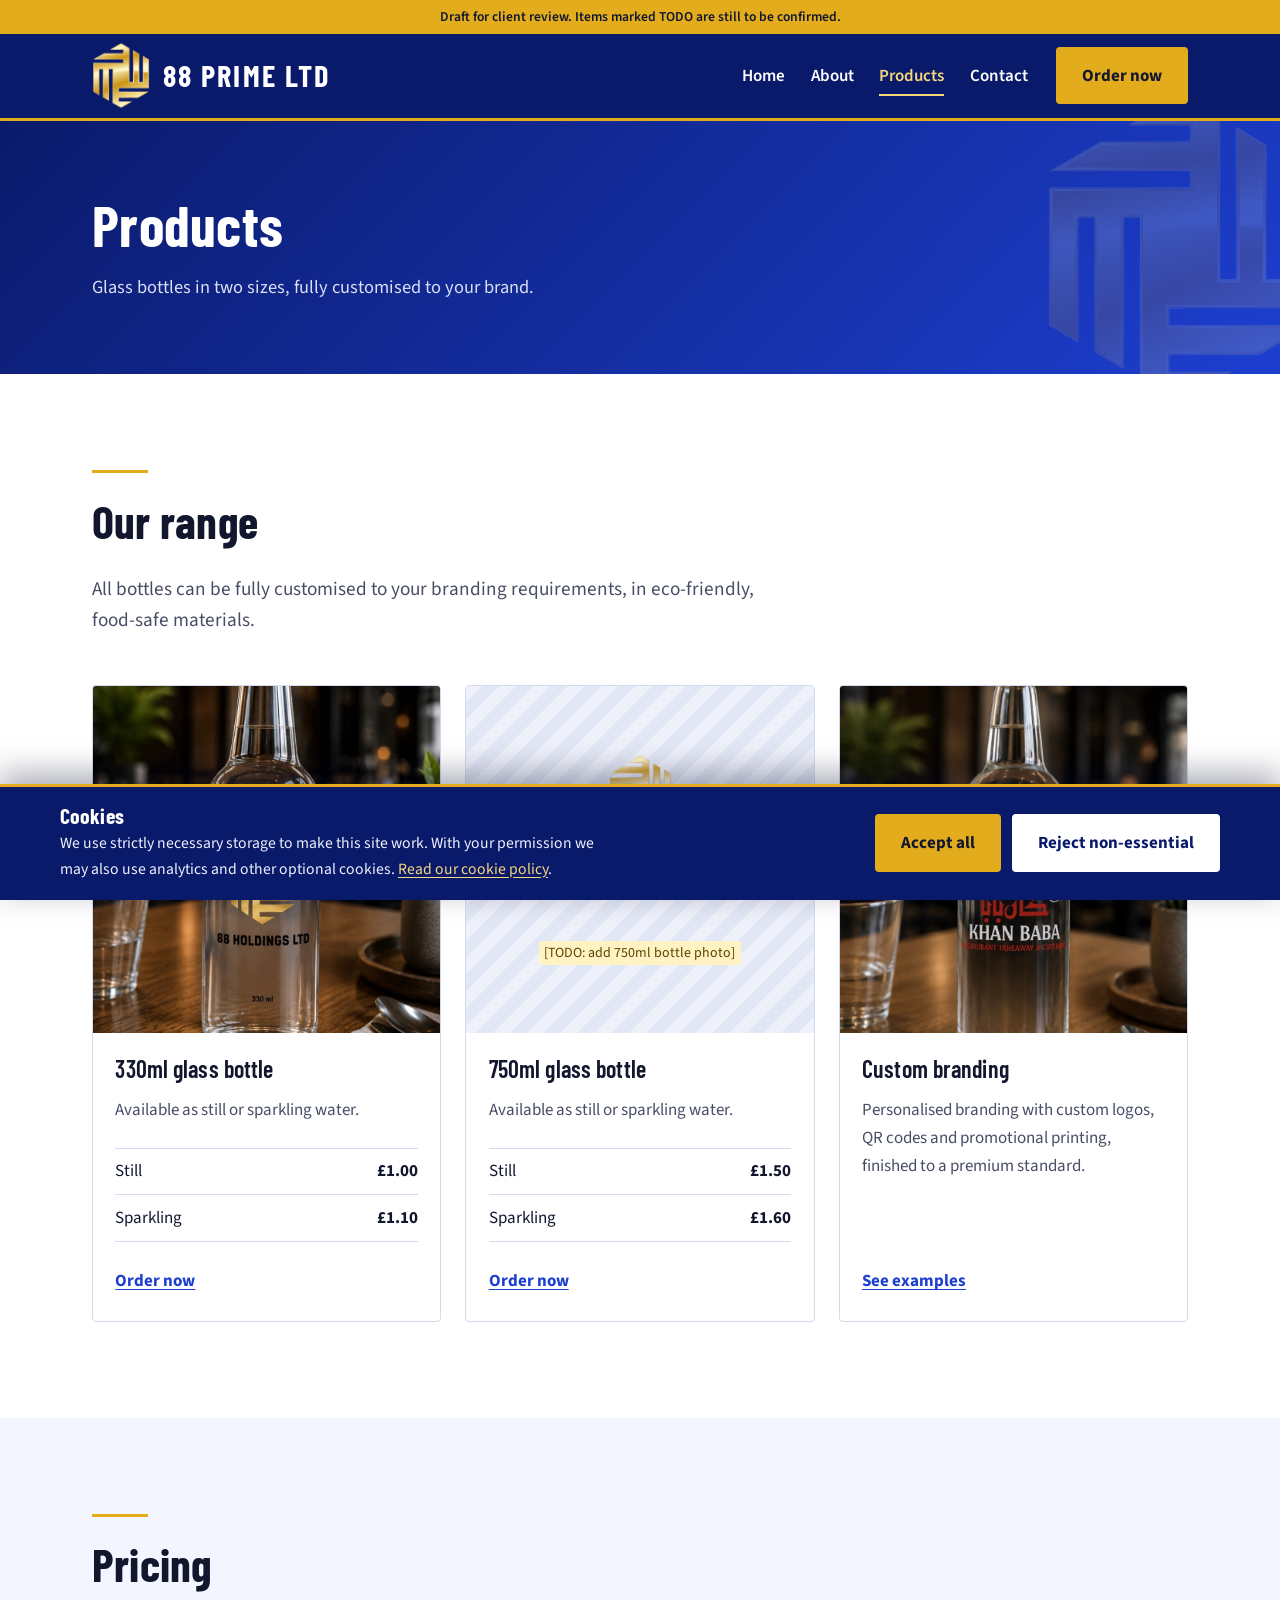
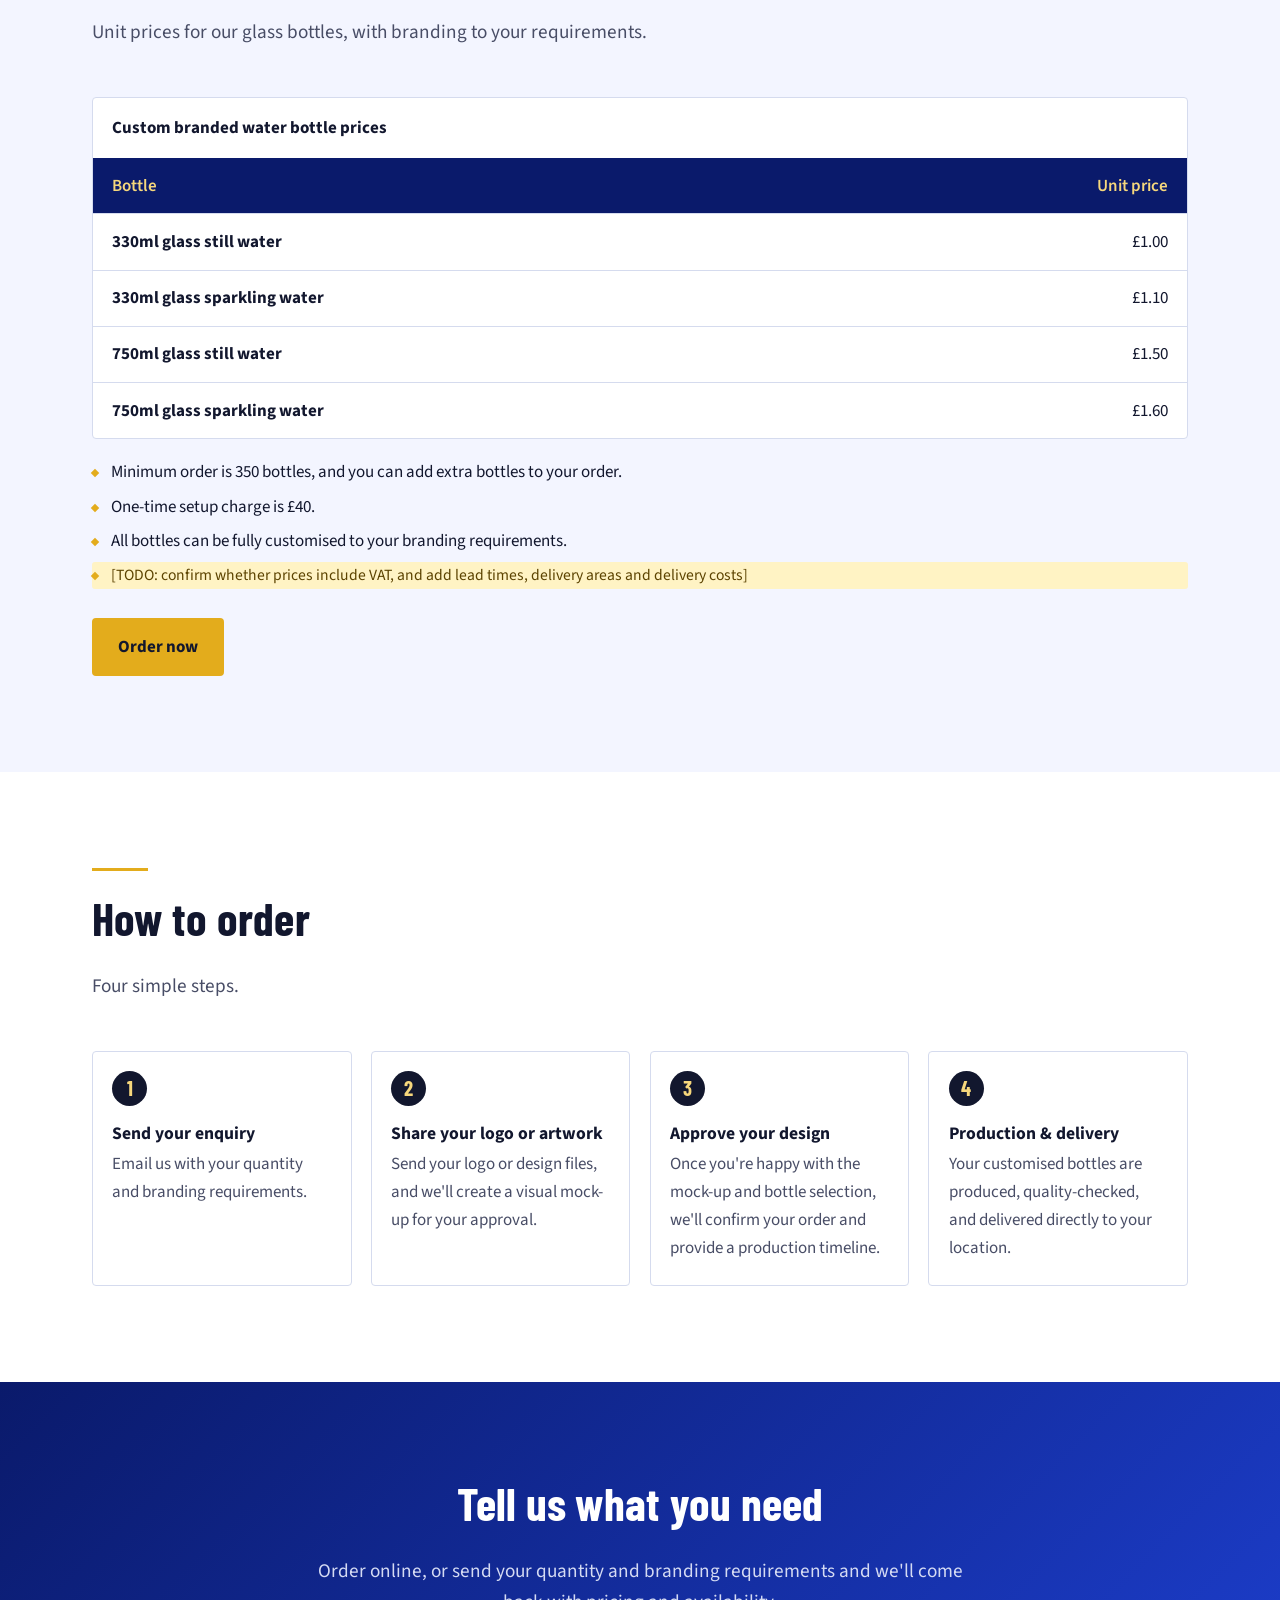
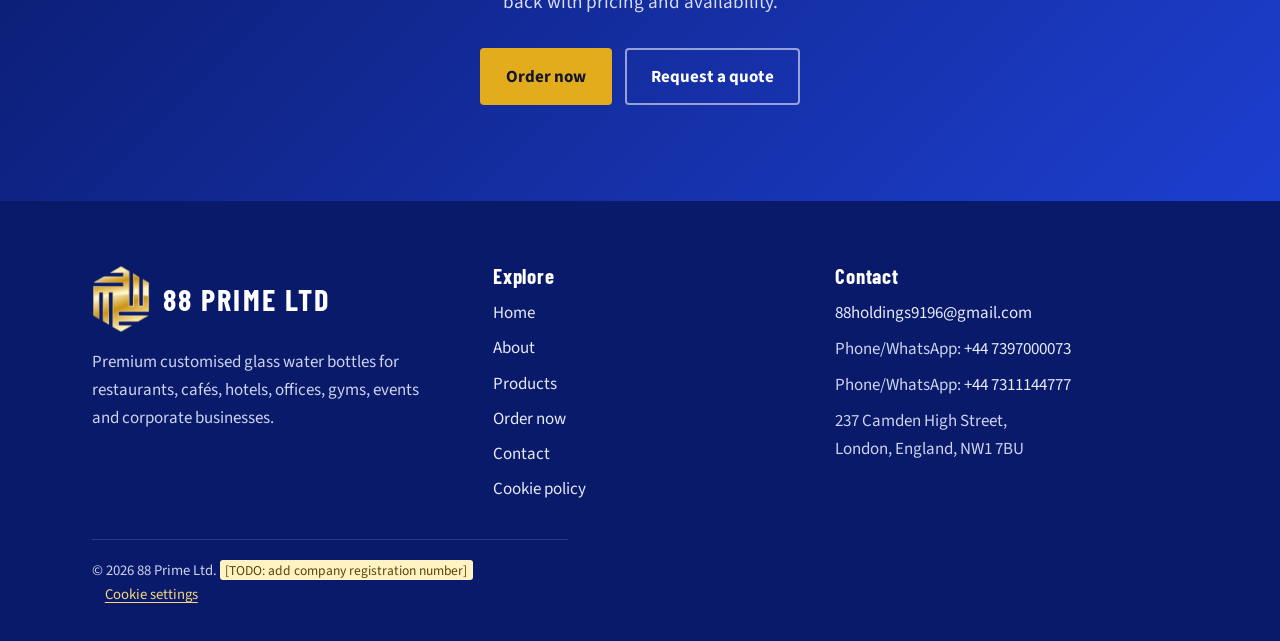
<file: products.html>
<!DOCTYPE html>
<html lang="en-GB">
<head>
  <meta charset="utf-8">
  <meta name="viewport" content="width=device-width, initial-scale=1">
  <title>Products & Pricing | Custom Glass Water Bottles | 88 Prime Ltd</title>
  <meta name="description" content="Custom branded 330ml and 750ml glass water bottles, still or sparkling, with your logo, QR codes and promotional printing. See unit prices and order terms.">
  <meta name="theme-color" content="#0b1850">
  <link rel="icon" type="image/png" href="assets/favicon.png">
  <link rel="preconnect" href="https://fonts.googleapis.com">
  <link rel="preconnect" href="https://fonts.gstatic.com" crossorigin>
  <link href="https://fonts.googleapis.com/css2?family=Barlow+Condensed:wght@600;700&family=Source+Sans+3:wght@400;600;700&display=swap" rel="stylesheet">
  <link rel="stylesheet" href="css/style.css">
</head>
<body>
  <a class="skip-link" href="#main">Skip to main content</a>
  <div class="draft-bar">Draft for client review. Items marked TODO are still to be confirmed.</div>

  <header class="site-header">
    <div class="container header-inner">
      <a class="brand" href="index.html" aria-label="88 Prime Ltd, home">
        <img src="assets/logo-mark.png" alt="" width="58" height="68">
        <span class="brand-name">88 Prime Ltd</span>
      </a>
      <button class="nav-toggle" type="button" aria-expanded="false" aria-controls="site-nav">
        <span class="sr-only">Open menu</span><span class="bars" aria-hidden="true"></span>
      </button>
      <nav id="site-nav" class="site-nav" aria-label="Main">
        <ul>
          <li><a href="index.html">Home</a></li>
          <li><a href="about.html">About</a></li>
          <li><a href="products.html">Products</a></li>
          <li><a href="contact.html">Contact</a></li>
        </ul>
        <a class="btn btn-gold nav-cta" href="order.html">Order now</a>
      </nav>
    </div>
  </header>

  <main id="main">

    <section class="page-banner">
      <div class="container">
        <h1>Products</h1>
        <p>Glass bottles in two sizes, fully customised to your brand.</p>
      </div>
    </section>

    <section class="section" aria-labelledby="range-title">
      <div class="container">
        <div class="section-head">
          <hr class="rule">
          <h2 id="range-title">Our range</h2>
          <p class="lede">All bottles can be fully customised to your branding requirements, in eco-friendly, food-safe materials.</p>
        </div>
        <div class="card-grid">
          <article class="card">
            <div class="card-media"><img src="assets/bottle-hero.jpg" width="900" height="1352" loading="lazy" alt="A 330ml clear glass bottle with a black cap and a gold logo"></div>
            <div class="card-body">
              <h3>330ml glass bottle</h3>
              <p>Available as still or sparkling water.</p>
              <ul class="price-list">
                <li><span>Still</span><span>£1.00</span></li>
                <li><span>Sparkling</span><span>£1.10</span></li>
              </ul>
              <a class="card-link" href="order.html?item=330-still">Order now</a>
            </div>
          </article>
          <article class="card">
            <div class="card-media">
              <div class="placeholder-media">
                <img src="assets/logo-mark.png" alt="">
                <span class="todo">[TODO: add 750ml bottle photo]</span>
              </div>
            </div>
            <div class="card-body">
              <h3>750ml glass bottle</h3>
              <p>Available as still or sparkling water.</p>
              <ul class="price-list">
                <li><span>Still</span><span>£1.50</span></li>
                <li><span>Sparkling</span><span>£1.60</span></li>
              </ul>
              <a class="card-link" href="order.html?item=750-still">Order now</a>
            </div>
          </article>
          <article class="card">
            <div class="card-media"><img src="assets/case-khan-baba.jpg" width="900" height="1200" loading="lazy" alt="Glass bottle printed with a restaurant's red logo, contact details and halal mark"></div>
            <div class="card-body">
              <h3>Custom branding</h3>
              <p>Personalised branding with custom logos, QR codes and promotional printing, finished to a premium standard.</p>
              <a class="card-link" href="about.html#work">See examples</a>
            </div>
          </article>
        </div>
      </div>
    </section>

    <section class="section section-mist" aria-labelledby="price-title">
      <div class="container">
        <div class="section-head">
          <hr class="rule">
          <h2 id="price-title">Pricing</h2>
          <p class="lede">Unit prices for our glass bottles, with branding to your requirements.</p>
        </div>
        <div class="table-wrap">
          <table>
            <caption>Custom branded water bottle prices</caption>
            <thead><tr><th scope="col">Bottle</th><th scope="col">Unit price</th></tr></thead>
            <tbody>
              <tr><th scope="row">330ml glass still water</th><td>£1.00</td></tr>
              <tr><th scope="row">330ml glass sparkling water</th><td>£1.10</td></tr>
              <tr><th scope="row">750ml glass still water</th><td>£1.50</td></tr>
              <tr><th scope="row">750ml glass sparkling water</th><td>£1.60</td></tr>
            </tbody>
          </table>
        </div>
        <ul class="note-list">
          <li>Minimum order is 350 bottles, and you can add extra bottles to your order.</li>
          <li>One-time setup charge is £40.</li>
          <li>All bottles can be fully customised to your branding requirements.</li>
          <li class="todo">[TODO: confirm whether prices include VAT, and add lead times, delivery areas and delivery costs]</li>
        </ul>
        <div class="hero-actions"><a class="btn btn-gold" href="order.html">Order now</a></div>
      </div>
    </section>

    <section class="section" aria-labelledby="order-title">
      <div class="container">
        <div class="section-head">
          <hr class="rule">
          <h2 id="order-title">How to order</h2>
          <p class="lede">Four simple steps.</p>
        </div>
        <ol class="steps steps-4">
          <li><strong>Send your enquiry</strong><p>Email us with your quantity and branding requirements.</p></li>
          <li><strong>Share your logo or artwork</strong><p>Send your logo or design files, and we'll create a visual mock-up for your approval.</p></li>
          <li><strong>Approve your design</strong><p>Once you're happy with the mock-up and bottle selection, we'll confirm your order and provide a production timeline.</p></li>
          <li><strong>Production &amp; delivery</strong><p>Your customised bottles are produced, quality-checked, and delivered directly to your location.</p></li>
        </ol>
      </div>
    </section>

    <section class="section section-dark cta-band" aria-labelledby="cta-title">
      <div class="container">
        <h2 id="cta-title">Tell us what you need</h2>
        <p class="lede">Order online, or send your quantity and branding requirements and we'll come back with pricing and availability.</p>
        <div class="hero-actions">
          <a class="btn btn-gold" href="order.html">Order now</a>
          <a class="btn btn-light" href="contact.html">Request a quote</a>
        </div>
      </div>
    </section>
  </main>

  <footer class="site-footer">
    <div class="container">
      <div class="footer-grid">
        <div>
          <a class="brand" href="index.html" aria-label="88 Prime Ltd, home">
            <img src="assets/logo-mark.png" alt="" width="58" height="68">
            <span class="brand-name">88 Prime Ltd</span>
          </a>
          <p>Premium customised glass water bottles for restaurants, cafés, hotels, offices, gyms, events and corporate businesses.</p>
        </div>
        <div>
          <h2>Explore</h2>
          <ul class="footer-links">
            <li><a href="index.html">Home</a></li>
            <li><a href="about.html">About</a></li>
            <li><a href="products.html">Products</a></li>
              <li><a href="order.html">Order now</a></li>
            <li><a href="contact.html">Contact</a></li>
            <li><a href="cookies.html">Cookie policy</a></li>
          </ul>
        </div>
        <div>
          <h2>Contact</h2>
          <p><a href="mailto:88holdings9196@gmail.com">88holdings9196@gmail.com</a></p>
          <p>Phone/WhatsApp: <a href="tel:+447397000073">+44 7397000073</a></p>
          <p>Phone/WhatsApp: <a href="tel:+447311144777">+44 7311144777</a></p>
          <p>237 Camden High Street,<br>London, England, NW1 7BU</p>
        </div>
      </div>
      <p class="footer-bottom">&copy; <span id="year">2026</span> 88 Prime Ltd. <span class="todo">[TODO: add company registration number]</span> <button type="button" class="link-btn" data-cookie-settings>Cookie settings</button></p>
    </div>
  </footer>

  <script src="js/main.js"></script>
</body>
</html>
</file>
<file: css/style.css>
/* ==========================================================================
   88 Holdings Ltd – shared styles (mobile-first)
   Palette is taken from the logo: gold monogram, black wordmark, white.
   ========================================================================== */

:root {
  /* colour */
  --ink: #12172e;
  --ink-soft: #484d66;
  --paper: #ffffff;
  --mist: #f3f5ff;
  --line: #d5dbee;
  --gold: #e3ac1c;        /* logo gold – use on dark or as fills */
  --gold-light: #f6d77c;
  --gold-deep: #84560f;   /* gold for text on white (AA contrast) */
  --night: #0a1a6b;      /* deep royal blue */
  --royal: #1d3fd0;      /* royal blue */
  --royal-mid: #2f55ee;  /* focus / links on white */

  /* type */
  --font-head: "Barlow Condensed", "Arial Narrow", "Helvetica Neue", Arial, sans-serif;
  --font-body: "Source Sans 3", "Segoe UI", Roboto, "Helvetica Neue", Arial, sans-serif;

  /* layout */
  --max: 1160px;
  --gutter: clamp(1.1rem, 4vw, 2rem);
  --radius: 4px;
  --header-h: 76px;
  --ease: 220ms ease;
}

/* ---------- reset / base ---------- */
*, *::before, *::after { box-sizing: border-box; }
html { scroll-behavior: smooth; -webkit-text-size-adjust: 100%; scroll-padding-top: calc(var(--header-h) + 1rem); }
body {
  margin: 0;
  font-family: var(--font-body);
  font-size: 1.0625rem;
  line-height: 1.65;
  color: var(--ink);
  background: var(--paper);
}
img { max-width: 100%; height: auto; display: block; }
a { color: var(--royal); text-underline-offset: 3px; transition: color var(--ease); }
a:hover { color: var(--ink); }
h1, h2, h3 { font-family: var(--font-head); line-height: 1.08; margin: 0 0 .6em; letter-spacing: .005em; }
h1 { font-size: clamp(2.5rem, 7.5vw, 4.6rem); font-weight: 700; }
h2 { font-size: clamp(1.9rem, 4.6vw, 2.9rem); font-weight: 700; }
h3 { font-size: 1.5rem; font-weight: 600; }
p { margin: 0 0 1em; max-width: 68ch; }
ul, ol { margin: 0; padding: 0; list-style: none; }

:focus-visible { outline: 3px solid var(--royal-mid); outline-offset: 3px; border-radius: 2px; }
.site-header :focus-visible, .section-dark :focus-visible, .site-footer :focus-visible, .page-banner :focus-visible, .cookie-banner :focus-visible { outline-color: var(--gold-light); }

.sr-only {
  position: absolute; width: 1px; height: 1px; overflow: hidden;
  clip: rect(0 0 0 0); white-space: nowrap; margin: -1px; padding: 0; border: 0;
}
.skip-link {
  position: absolute; left: 1rem; top: -4rem; z-index: 200;
  background: var(--ink); color: #fff; padding: .6rem 1rem; border-radius: var(--radius);
}
.skip-link:focus { top: .75rem; color: #fff; }

.container { width: 100%; max-width: var(--max); margin-inline: auto; padding-inline: var(--gutter); }

/* ---------- draft bar (delete the element once approved) ---------- */
.draft-bar {
  background: var(--gold); color: var(--ink);
  font-size: .85rem; font-weight: 600; text-align: center; padding: .35rem var(--gutter);
}

/* ---------- header / nav (royal blue bar, gold logo for maximum visibility) ---------- */
.site-header {
  position: sticky; top: 0; z-index: 100;
  background: var(--night);
  border-bottom: 3px solid var(--gold);
  transition: box-shadow var(--ease);
}
.site-header.is-scrolled { box-shadow: 0 8px 24px rgba(5,10,40,.4); }
.header-inner { display: flex; align-items: center; justify-content: space-between; min-height: var(--header-h); gap: 1rem; }

.brand { display: inline-flex; align-items: center; gap: .8rem; text-decoration: none; color: #fff; }
.brand:hover { color: #fff; }
.brand img { width: 52px; height: auto; flex: none; }
.brand-name { font-family: var(--font-head); font-weight: 700; font-size: 1.6rem; letter-spacing: .07em; text-transform: uppercase; line-height: 1; color: #fff; white-space: nowrap; }

.nav-toggle {
  width: 48px; height: 48px; display: inline-grid; place-items: center;
  background: transparent; border: 1px solid rgba(255,255,255,.4); border-radius: var(--radius); cursor: pointer;
  transition: border-color var(--ease);
}
.nav-toggle:hover { border-color: var(--gold-light); }
.nav-toggle .bars, .nav-toggle .bars::before, .nav-toggle .bars::after {
  display: block; width: 22px; height: 2px; background: #fff; border-radius: 2px;
  transition: transform var(--ease), background var(--ease), opacity var(--ease);
}
.nav-toggle .bars { position: relative; }
.nav-toggle .bars::before, .nav-toggle .bars::after { content: ""; position: absolute; left: 0; }
.nav-toggle .bars::before { top: -7px; }
.nav-toggle .bars::after { top: 7px; }
.nav-toggle[aria-expanded="true"] .bars { background: transparent; }
.nav-toggle[aria-expanded="true"] .bars::before { transform: translateY(7px) rotate(45deg); }
.nav-toggle[aria-expanded="true"] .bars::after { transform: translateY(-7px) rotate(-45deg); }

.site-nav {
  position: absolute; left: 0; right: 0; top: 100%;
  background: var(--night); border-bottom: 3px solid var(--gold);
  padding: .5rem var(--gutter) 1.4rem;
  display: none;
}
.site-nav.is-open { display: block; }
.site-nav ul { display: grid; }
.site-nav a:not(.btn) {
  display: block; padding: .9rem 0; color: #fff; text-decoration: none; font-weight: 600;
  border-bottom: 1px solid rgba(255,255,255,.16); position: relative;
}
.site-nav a:not(.btn):hover, .site-nav a[aria-current="page"] { color: var(--gold-light); }
.nav-cta { margin-top: 1.1rem; width: 100%; }

@media (min-width: 1040px) {
  :root { --header-h: 84px; }
  .brand img { width: 58px; }
  .brand-name { font-size: 1.9rem; }
  .nav-toggle { display: none; }
  .site-nav {
    position: static; display: flex !important; align-items: center; gap: 1.75rem;
    padding: 0; border: 0; background: transparent;
  }
  .site-nav ul { display: flex; gap: 1.6rem; }
  .site-nav a:not(.btn) { padding: .4rem 0; border: 0; }
  .site-nav a:not(.btn)::after {
    content: ""; position: absolute; left: 0; right: 0; bottom: 0; height: 2px;
    background: var(--gold-light); transform: scaleX(0); transform-origin: left; transition: transform var(--ease);
  }
  .site-nav a:not(.btn):hover::after, .site-nav a[aria-current="page"]::after { transform: scaleX(1); }
  .nav-cta { margin: 0; width: auto; }
}

/* ---------- buttons ---------- */
.btn {
  display: inline-flex; align-items: center; justify-content: center;
  padding: .8rem 1.5rem; font: inherit; font-weight: 700; text-decoration: none; cursor: pointer;
  border: 2px solid transparent; border-radius: var(--radius);
  transition: background var(--ease), color var(--ease), border-color var(--ease), transform var(--ease);
}
.btn:active { transform: translateY(1px); }
.btn-gold { background: var(--gold); color: var(--ink); border-color: var(--gold); }
.btn-gold:hover { background: var(--night); color: var(--gold-light); border-color: var(--night); }
.btn-outline { background: transparent; color: var(--night); border-color: var(--night); }
.btn-outline:hover { background: var(--night); color: #fff; }
.btn-lg { padding: 1rem 2rem; font-size: 1.15rem; }
.site-header .btn-gold:hover, .section-dark .btn-gold:hover { background: #fff; color: var(--night); border-color: #fff; }
.link-btn { background: none; border: 0; padding: 0; margin-left: .8rem; font: inherit; color: var(--gold-light); text-decoration: underline; text-underline-offset: 3px; cursor: pointer; }
.link-btn:hover { color: #fff; }
.btn-light { background: transparent; color: #fff; border-color: rgba(255,255,255,.55); }
.btn-light:hover { background: #fff; color: var(--ink); border-color: #fff; }

/* ---------- sections ---------- */
.section { padding-block: clamp(3.2rem, 8vw, 6rem); }
.section-mist { background: var(--mist); }
.section-dark { background: linear-gradient(135deg, var(--night) 0%, var(--royal) 100%); color: #eef0fb; }
.section-dark h2, .section-dark h3 { color: #fff; }
.section-dark a:not(.btn) { color: var(--gold-light); }
.section-head { max-width: 46rem; margin-bottom: clamp(1.8rem, 4vw, 3rem); }
.lede { font-size: 1.2rem; color: var(--ink-soft); }
.section-dark .lede { color: #d5dbf3; }
.rule { width: 56px; height: 3px; background: var(--gold); border: 0; margin: 0 0 1.4rem; }

/* ---------- hero (home) ---------- */
.hero { padding-block: clamp(2.2rem, 6vw, 4.5rem) clamp(2.8rem, 7vw, 5.5rem); }
.hero-grid { display: grid; gap: 2.2rem; align-items: center; }
.hero h1 { max-width: 17ch; font-size: clamp(2.3rem, 6vw, 3.8rem); }
.hero .lede { max-width: 34rem; }
.hero-actions { display: flex; flex-wrap: wrap; gap: .8rem; margin-top: 1.8rem; }
.hero-media { position: relative; justify-self: center; width: min(100%, 440px); }
.hero-media::before {
  content: ""; position: absolute; inset: 14px -14px -14px 14px; border: 2px solid var(--gold); border-radius: var(--radius);
}
.hero-media img {
  position: relative; width: 100%; aspect-ratio: 4 / 5; object-fit: cover; object-position: 50% 30%;
  border-radius: var(--radius); background: var(--mist);
}
@media (min-width: 880px) {
  .hero-grid { grid-template-columns: 1.15fr .85fr; gap: 4rem; }
  .hero-media { justify-self: end; }
}

/* ---------- page banner (inner pages) ---------- */
.page-banner { color: #fff; padding-block: clamp(2.6rem, 7vw, 4.5rem); position: relative; overflow: hidden; }
.page-banner { background: linear-gradient(135deg, var(--night) 0%, var(--royal) 100%); }
.page-banner::after {
  content: ""; position: absolute; right: -60px; top: 50%; width: 320px; height: 320px; transform: translateY(-50%);
  background: url("../assets/logo-mark.png") center / contain no-repeat; opacity: .16; pointer-events: none;
}
.page-banner h1 { font-size: clamp(2.3rem, 6vw, 3.6rem); margin-bottom: .3em; }
.page-banner p { color: #dbe0f5; font-size: 1.15rem; margin: 0; }

/* ---------- offer list (home) ---------- */
.offer-list { display: grid; border-top: 1px solid var(--line); }
.offer-list li { padding: 1.25rem 0; border-bottom: 1px solid var(--line); font-weight: 600; font-size: 1.15rem; display: flex; gap: 1rem; align-items: baseline; }
.offer-list li::before { content: ""; flex: none; width: 10px; height: 10px; background: var(--gold); transform: rotate(45deg) translateY(-1px); }
@media (min-width: 720px) {
  .offer-list { grid-template-columns: 1fr 1fr; column-gap: 3rem; }
}

/* ---------- split / why ---------- */
.split { display: grid; gap: 2rem; }
@media (min-width: 880px) { .split { grid-template-columns: 1fr 1.3fr; gap: 4rem; align-items: start; } }
.why-list { display: grid; gap: 1.1rem; }
.why-list li { padding-left: 1.4rem; border-left: 3px solid var(--gold); }
.why-list strong { display: block; font-family: var(--font-head); font-size: 1.45rem; line-height: 1.2; }

.chips { display: flex; flex-wrap: wrap; gap: .6rem; }
.chips li { padding: .45rem 1rem; border: 1px solid var(--line); border-radius: 999px; background: #fff; font-weight: 600; transition: border-color var(--ease), background var(--ease); }
.chips li:hover { border-color: var(--gold); background: #f4f6fd; }

/* ---------- card grids (1 → 2 → 3 columns) ---------- */
.card-grid { display: grid; gap: 1.5rem; grid-template-columns: 1fr; }
@media (min-width: 640px) { .card-grid { grid-template-columns: repeat(2, 1fr); } }
@media (min-width: 980px) { .card-grid { grid-template-columns: repeat(3, 1fr); } }

.card {
  display: flex; flex-direction: column; background: #fff; border: 1px solid var(--line); border-radius: var(--radius);
  overflow: hidden; transition: transform var(--ease), box-shadow var(--ease), border-color var(--ease);
}
.card:hover { transform: translateY(-4px); box-shadow: 0 14px 30px rgba(0,0,0,.09); border-color: var(--gold); }
.card-media { aspect-ratio: 1 / 1; overflow: hidden; background: var(--mist); }
.card-media img { width: 100%; height: 100%; object-fit: cover; object-position: 50% 45%; transition: transform 500ms ease; }
.card:hover .card-media img { transform: scale(1.04); }
.card-body { padding: 1.4rem 1.4rem 1.6rem; display: flex; flex-direction: column; flex: 1; }
.card-body p { color: var(--ink-soft); }
.card-body > :last-child { margin-bottom: 0; }
.card-link { margin-top: auto; padding-top: .6rem; font-weight: 700; }

.placeholder-media {
  display: grid; place-items: center; text-align: center; padding: 1rem; gap: .5rem;
  background: repeating-linear-gradient(135deg, #eef1fa, #eef1fa 12px, #e2e7f5 12px, #e2e7f5 24px);
  color: var(--ink-soft); font-size: .95rem; height: 100%;
}
.placeholder-media img { width: 64px; height: auto; object-fit: contain; opacity: .85; }

.price-list { margin: .4rem 0 1rem; border-top: 1px solid var(--line); }
.price-list li { display: flex; justify-content: space-between; gap: 1rem; padding: .55rem 0; border-bottom: 1px solid var(--line); }
.price-list span:last-child { font-weight: 700; font-variant-numeric: tabular-nums; }

/* ---------- case studies (about) ---------- */
.case { display: grid; gap: 1.6rem; padding-block: 2.4rem; border-top: 1px solid var(--line); }
.case:first-of-type { border-top: 0; padding-top: 0; }
.case img { width: 100%; max-width: 420px; aspect-ratio: 4 / 5; object-fit: cover; border-radius: var(--radius); justify-self: center; }
@media (min-width: 820px) {
  .case { grid-template-columns: 1fr 1fr; gap: 3.5rem; align-items: center; }
  .case:nth-of-type(even) img { order: 2; }
}

/* ---------- steps ---------- */
.steps { display: grid; gap: 1.2rem; counter-reset: step; }
.steps li { counter-increment: step; position: relative; padding: 1.2rem 1.2rem 1.2rem 4.2rem; background: #fff; border: 1px solid var(--line); border-radius: var(--radius); }
.steps li::before {
  content: counter(step); position: absolute; left: 1.1rem; top: 1rem; width: 2.2rem; height: 2.2rem; display: grid; place-items: center;
  background: var(--ink); color: var(--gold-light); font-family: var(--font-head); font-weight: 700; font-size: 1.3rem; border-radius: 50%;
}
.steps strong { display: block; font-size: 1.1rem; }
.steps p { margin: .15rem 0 0; color: var(--ink-soft); }
@media (min-width: 880px) { .steps.steps-4 { grid-template-columns: repeat(4, 1fr); } .steps.steps-4 li { padding: 4.2rem 1.2rem 1.4rem; } .steps.steps-4 li::before { left: 1.2rem; top: 1.2rem; } }

/* ---------- table (pricing) ---------- */
.table-wrap { overflow-x: auto; border: 1px solid var(--line); border-radius: var(--radius); background: #fff; }
table { width: 100%; border-collapse: collapse; min-width: 420px; }
caption { text-align: left; padding: 1rem 1.2rem; font-weight: 700; }
th, td { padding: .85rem 1.2rem; text-align: left; border-top: 1px solid var(--line); }
thead th { background: var(--night); color: var(--gold-light); border-top: 0; font-weight: 600; }
td:last-child, th:last-child { text-align: right; font-variant-numeric: tabular-nums; }
tbody tr { transition: background var(--ease); }
tbody tr:hover { background: #f4f6fd; }
.note-list { margin-top: 1.2rem; display: grid; gap: .4rem; }
.note-list li { padding-left: 1.2rem; position: relative; }
.note-list li::before { content: ""; position: absolute; left: 0; top: .7em; width: 6px; height: 6px; background: var(--gold); transform: rotate(45deg); }

/* ---------- CTA band ---------- */
.cta-band { text-align: center; }
.cta-band p { margin-inline: auto; }
.cta-band .hero-actions { justify-content: center; }

/* ---------- todo placeholder text ---------- */
.todo { background: #fff3c4; color: #5c4300; padding: .05em .4em; border-radius: 3px; font-size: .92em; }

/* ---------- contact page ---------- */
.contact-grid { display: grid; gap: 2.5rem; }
@media (min-width: 900px) { .contact-grid { grid-template-columns: .9fr 1.1fr; gap: 4rem; align-items: start; } }
.contact-list { display: grid; gap: 1.3rem; }
.contact-list dt { font-family: var(--font-head); font-size: 1.3rem; font-weight: 600; }
.contact-list dd { margin: 0; color: var(--ink-soft); }
.contact-list a { font-weight: 600; }

.form { display: grid; gap: 1.1rem; padding: clamp(1.3rem, 4vw, 2.2rem); background: var(--mist); border-radius: var(--radius); border-top: 4px solid var(--gold); }
.form-row { display: grid; gap: 1.1rem; }
@media (min-width: 620px) { .form-row.two { grid-template-columns: 1fr 1fr; } }
.field label { display: block; font-weight: 700; margin-bottom: .3rem; }
.field .optional { font-weight: 400; color: var(--ink-soft); }
.field input, .field select, .field textarea {
  width: 100%; font: inherit; color: var(--ink); background: #fff; padding: .75rem .9rem;
  border: 1.5px solid #9aa3c4; border-radius: var(--radius); transition: border-color var(--ease), box-shadow var(--ease);
}
.field textarea { min-height: 140px; resize: vertical; }
.field input:hover, .field select:hover, .field textarea:hover { border-color: var(--ink); }
.field input:focus, .field select:focus, .field textarea:focus { outline: none; border-color: var(--gold-deep); box-shadow: 0 0 0 3px rgba(201,154,30,.35); }
.field.has-error input, .field.has-error select, .field.has-error textarea { border-color: #b3261e; }
.error-msg { color: #b3261e; font-size: .95rem; margin: .3rem 0 0; display: none; }
.field.has-error .error-msg { display: block; }
.form-status { margin: 0; padding: .9rem 1rem; border-radius: var(--radius); background: #fff; border-left: 4px solid var(--gold); display: none; }
.form-status.is-visible { display: block; }
.form-hint { font-size: .95rem; color: var(--ink-soft); margin: 0; }

/* ---------- footer ---------- */
.site-footer { background: var(--night); color: #cdd3ec; padding-block: clamp(2.6rem, 6vw, 4rem) 1.6rem; }
.footer-grid { display: grid; gap: 2rem; }
@media (min-width: 760px) { .footer-grid { grid-template-columns: 1.2fr 1fr 1.2fr; gap: 3rem; } }
.site-footer h2 { font-size: 1.3rem; color: #fff; margin-bottom: .7rem; letter-spacing: .04em; }
.site-footer a { color: #e6e9f7; text-decoration: none; }
.site-footer a:hover { color: var(--gold-light); text-decoration: underline; }
.site-footer .brand { color: #fff; margin-bottom: .9rem; }
.site-footer p { margin-bottom: .5rem; }
.footer-links { display: grid; gap: .45rem; }
.footer-bottom { margin-top: 2.2rem; padding-top: 1.2rem; border-top: 1px solid rgba(255,255,255,.14); font-size: .92rem; }

/* ---------- motion preferences ---------- */
@media (prefers-reduced-motion: reduce) {
  html { scroll-behavior: auto; }
  *, *::before, *::after { transition-duration: .01ms !important; animation-duration: .01ms !important; }
  .card:hover { transform: none; }
}


/* ==========================================================================
   v2 additions: order page, payment options, cookie banner, prose
   ========================================================================== */
.form-title { font-size: 1.9rem; margin-bottom: 0; }
.fieldset { border: 0; padding: 0; margin: 0; display: grid; gap: 1rem; min-width: 0; }
.fieldset legend { font-family: var(--font-head); font-size: 1.45rem; font-weight: 600; padding: 0; margin-bottom: .6rem; }

.order-grid { display: grid; gap: 2rem; align-items: start; }
@media (min-width: 960px) { .order-grid { grid-template-columns: 1.5fr 1fr; gap: 3rem; } .summary { position: sticky; top: calc(var(--header-h) + 1.2rem); } }

.order-lines { display: grid; gap: .8rem; }
.line { display: flex; flex-wrap: wrap; align-items: center; justify-content: space-between; gap: .8rem 1rem; background: #fff; border: 1.5px solid var(--line); border-radius: var(--radius); padding: .9rem 1rem; transition: border-color var(--ease); }
.line:focus-within, .line:hover { border-color: var(--royal-mid); }
.line-info label { font-weight: 700; display: block; }
.line-price { color: var(--ink-soft); font-size: .98rem; }
.stepper { display: inline-flex; align-items: stretch; }
.stepper .step {
  width: 44px; min-height: 44px; font: inherit; font-size: 1.4rem; line-height: 1; cursor: pointer; color: var(--night);
  background: var(--mist); border: 1.5px solid #9aa3c4; transition: background var(--ease), color var(--ease);
}
.stepper .step:first-child { border-radius: var(--radius) 0 0 var(--radius); }
.stepper .step:last-child { border-radius: 0 var(--radius) var(--radius) 0; }
.stepper .step:hover { background: var(--night); color: #fff; }
.stepper input { width: 84px; text-align: center; font: inherit; font-weight: 700; border: 1.5px solid #9aa3c4; border-inline: 0; border-radius: 0; padding: .5rem .3rem; background: #fff; -moz-appearance: textfield; font-variant-numeric: tabular-nums; }
.stepper input::-webkit-outer-spin-button, .stepper input::-webkit-inner-spin-button { -webkit-appearance: none; margin: 0; }
.stepper input:focus { outline: 3px solid var(--royal-mid); outline-offset: -2px; }

.pay-options { display: grid; gap: .8rem; }
@media (min-width: 560px) { .pay-options { grid-template-columns: 1fr 1fr; } }
.pay-option { display: flex; gap: .8rem; align-items: flex-start; padding: 1rem; background: #fff; border: 1.5px solid #9aa3c4; border-radius: var(--radius); cursor: pointer; transition: border-color var(--ease), background var(--ease); }
.pay-option:hover { border-color: var(--royal-mid); }
.pay-option:has(input:checked) { border-color: var(--royal); background: #f4f6fd; box-shadow: 0 0 0 2px var(--royal) inset; }
.pay-option input { margin-top: .3rem; width: 1.15rem; height: 1.15rem; accent-color: var(--royal); }
.pay-option small { display: block; color: var(--ink-soft); }

.summary { background: var(--night); color: #eef0fb; border-radius: var(--radius); padding: clamp(1.3rem, 4vw, 2rem); border-top: 4px solid var(--gold); }
.summary h2 { color: #fff; font-size: 1.9rem; }
.sum-lines { display: grid; gap: .6rem; margin-bottom: 1.2rem; }
.sum-lines li { display: flex; justify-content: space-between; gap: 1rem; padding-bottom: .6rem; border-bottom: 1px solid rgba(255,255,255,.16); }
.sum-lines .sum-empty { color: #c5ccea; border: 0; }
.sum-lines .sum-qty { color: #c5ccea; font-size: .95rem; display: block; }
.sum-totals { margin: 0; display: grid; gap: .5rem; }
.sum-totals div { display: flex; justify-content: space-between; gap: 1rem; }
.sum-totals dt { color: #d5dbf3; }
.sum-totals dd { margin: 0; font-variant-numeric: tabular-nums; font-weight: 600; }
.sum-totals .sum-total { margin-top: .5rem; padding-top: .8rem; border-top: 2px solid var(--gold); font-size: 1.35rem; font-weight: 700; }
.sum-totals .sum-total dt { color: #fff; }
.sum-totals .sum-total dd { color: var(--gold-light); }
.sum-min { margin: 1rem 0 0; font-weight: 600; }
.sum-min.is-short { color: #ffd479; }
.sum-min.is-ok { color: #9be3b0; }
.summary .todo { margin-top: 1rem; display: inline-block; }

/* ---------- cookie banner ---------- */
.cookie-banner {
  position: fixed; left: 0; right: 0; bottom: 0; z-index: 150; background: var(--night); color: #eef0fb;
  border-top: 3px solid var(--gold); padding: 1.1rem var(--gutter); box-shadow: 0 -10px 30px rgba(5,10,40,.35);
}
.cookie-inner { max-width: var(--max); margin-inline: auto; display: grid; gap: 1rem; }
.cookie-banner h2 { font-size: 1.35rem; color: #fff; margin-bottom: .2rem; }
.cookie-banner p { margin: 0; max-width: 70ch; font-size: .98rem; }
.cookie-banner a { color: var(--gold-light); }
.cookie-actions { display: flex; flex-wrap: wrap; gap: .7rem; }
.cookie-actions .btn { flex: 1 1 180px; }
.btn-white { background: #fff; color: var(--night); border-color: #fff; }
.btn-white:hover { background: var(--gold-light); border-color: var(--gold-light); }
@media (min-width: 820px) { .cookie-inner { grid-template-columns: 1fr auto; align-items: center; gap: 2rem; } .cookie-actions .btn { flex: none; } }

/* ---------- prose (cookie policy) ---------- */
.prose { max-width: 50rem; }
.prose h2 { font-size: 1.8rem; margin-top: 2rem; }
.prose .todo { display: inline-block; margin-bottom: 1rem; }
</file>
